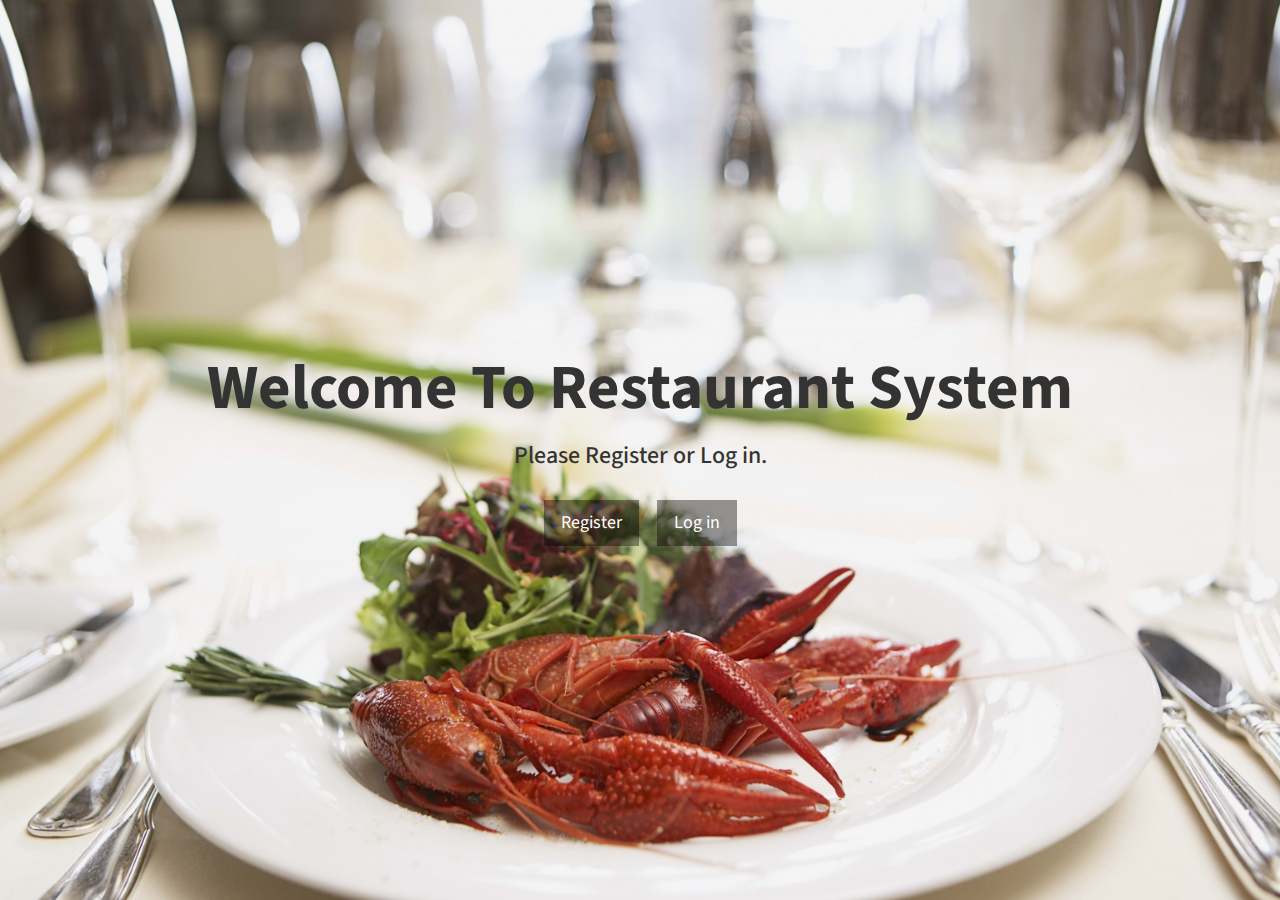
<file: index.html>
<!DOCTYPE html>
<html lang="en">

<head>

    <meta charset="utf-8">
    <meta http-equiv="X-UA-Compatible" content="IE=edge">
    <meta name="viewport" content="width=device-width, initial-scale=1">
    <link rel="shortcut icon" href="image/ico/favicon.png">
    <link rel="apple-touch-icon-precomposed" sizes="144x144" href="images/ico/144.png">
    <link rel="apple-touch-icon-precomposed" sizes="114x114" href="images/ico/1144.png">
    <link rel="apple-touch-icon-precomposed" sizes="72x72" href="images/ico/72.png">
    <link rel="apple-touch-icon-precomposed" href="images/ico/57.png">
    <meta name="description" content="">
    <meta name="author" content="">

    <title>Home</title>

    <link href="css/bootstrap.min.css" rel="stylesheet">

    <link href="css/stylish-portfolio.css" rel="stylesheet">

    <link href="font-awesome/css/font-awesome.min.css" rel="stylesheet" type="text/css">
    <link href="https://fonts.googleapis.com/css?family=Source+Sans+Pro:300,400,700,300italic,400italic,700italic" rel="stylesheet" type="text/css">
</head>

<body>

    <!-- Header -->
    <header id="top" class="header">
        <div class="text-vertical-center">
            <h1>Welcome To Restaurant System</h1>
            <h3>Please Register or Log in.</h3>
            <br>
            <a href="signup.html" class="btn btn-dark btn-lg">Register</a>&nbsp;&nbsp;&nbsp;&nbsp;&nbsp;
            <a href="signin.html" class="btn btn-dark btn-lg">Log in</a>
        </div>
    </header>
</body>

</html>
</file>
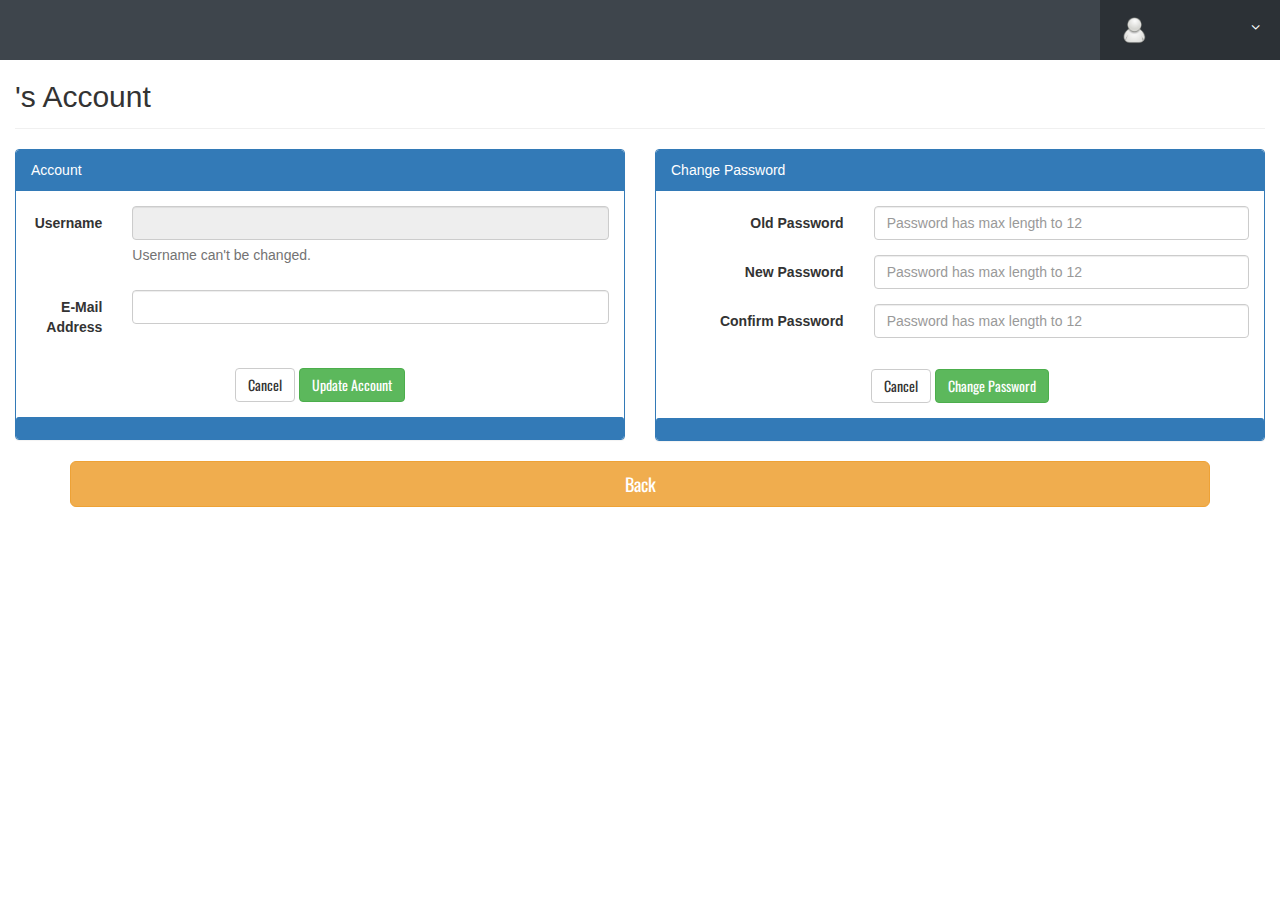
<file: edit.html>
<!DOCTYPE html>
<html lang="en">

<head>
  <meta charset="utf-8">
  <meta http-equiv="X-UA-Compatible" content="IE=edge">
  <meta name="viewport" content="width=device-width, initial-scale=1">
  <link rel="shortcut icon" href="image/ico/favicon.png">
  <link rel="apple-touch-icon-precomposed" sizes="144x144" href="images/ico/apple-touch-icon-144-precomposed.png">
  <link rel="apple-touch-icon-precomposed" sizes="114x114" href="images/ico/apple-touch-icon-114-precomposed.png">
  <link rel="apple-touch-icon-precomposed" sizes="72x72" href="images/ico/apple-touch-icon-72-precomposed.png">
  <link rel="apple-touch-icon-precomposed" href="images/ico/apple-touch-icon-57-precomposed.png">
  <link rel="stylesheet" href="css/bootstrap.min.css">
  <link href="font-awesome/css/font-awesome.min.css" rel="stylesheet" type="text/css">
  <title>Account</title>
  <link rel="stylesheet" href="css/style.css">
</head>
<body>
    <div class="brand clearfix">
        <span class="menu-btn"><i class="fa fa-bars"></i></span>
        <ul class="ts-profile-nav">
            <li class="ts-account">
                <a href="#" style="text-decoration: none;">
                    <img src="image/iconavatar.png" class="ts-avatar hidden-side">
                    <span class="username" style="color:white"></span>
                    <i class="fa fa-angle-down hidden-side"></i>
                </a>
                <ul>
                    <li><a href="#" class="view">My Account</a></li>
                    <li><a href="signin.html" onclick="deleteCookie()">Log out</a></li>
                </ul>
            </li>
        </ul>
    </div>
    <br>
        <div class="content-wrapper">
            <div class="container-fluid">
                <div class="row">
                    <div class="col-md-12">
                        <br><br>
                        <h2 class="page-title"><span class="fname"></span>'s Account</h2>
                        <div class="row">
                            <div class="col-md-6">
                                <div class="panel panel-primary">
                                    <div class="panel-heading">Account</div>
                                    <div class="panel-body">
                                        <form class="form-horizontal" action="#" method="POST" role="form">
                                            <div class="form-group">
                                                <label for="username" class="col-sm-2 control-label">Username </label>
                                                <div class="col-sm-10">
                                                    <input type="text" class="form-control" id="username" name="username" disabled>
                                                    <span class="help-block m-b-none">Username can't be changed.</span>
                                                </div>
                                            </div>
                                            <div class="form-group">
                                                <label for="email" class="col-sm-2 control-label">E-Mail Address</label>
                                                <div class="col-sm-10">
                                                    <input type="text" class="form-control" id="email" name="email">
                                                </div>
                                            </div>
                                            <div class="form-group">
                                                <div class="col-sm-10">
                                                    <input type="password" class="form-control" id="password" name="password" disabled style="display: none;">
                                                    <input type="text" class="form-control" id="fname" name="fname" disabled style="display: none;">
                                                    <input type="text" class="form-control" id="lname" name="lname" disabled style="display: none;">
                                                    <input type="text" class="form-control" id="tel" name="tel" disabled style="display: none;">
                                                </div>
                                            </div>
                                            <center><div class="col-sm-8 col-sm-offset-2">
                                                <button type="button" name="button" class="cancel btn btn-default">Cancel</button>
                                                <button type="button" name="button" id="save" class="btn btn-success">Update Account</button>
                                            </div></center>
                                        </form>
                                    </div>
                                    <div class="panel-footer panel-heading"></div>
                                </div>
                                <div id="suc" style="display:none" class="alert alert-success alert-dismissable fade in">
                                    <a href="#" class="close" data-dismiss="alert" aria-label="close">x</a>
                                    <strong>Update Successful!!!</strong>
                                </div>
                            </div>
                            <div class="col-md-6">
                                <div class="panel panel-primary">
                                    <div class="panel-heading">Change Password</div>
                                    <div class="panel-body">
                                        <form id="change" class="form-horizontal" action="#" method="POST" role="form">
                                            <div class="form-group">
                                                <label class="col-sm-4 control-label">Old Password</label>
                                                <div class="col-sm-8">
                                                    <input type="password" class="form-control" id="oldpassword" name="oldpassword" placeholder="Password has max length to 12" maxlength="12">
                                                    <span></span>
                                                </div>
                                            </div>
                                            <div class="form-group">
                                                <label class="col-sm-4 control-label">New Password</label>
                                                <div class="col-sm-8">
                                                    <input type="password" class="form-control" id="npassword" name="npassword" placeholder="Password has max length to 12" maxlength="12">
                                                    <span></span>
                                                </div>
                                            </div>
                                            <div class="form-group">
                                                <label class="col-sm-4 control-label">Confirm Password</label>
                                                <div class="col-sm-8">
                                                    <input type="password" class="form-control" id="cpassword" name="cpassword" placeholder="Password has max length to 12" maxlength="12">
                                                    <span></span>
                                                </div>
                                            </div>
                                            <div class="form-group">
                                                <div class="col-sm-10">
                                                    <input type="text" class="form-control" id="username" name="username" disabled style="display: none;">
                                                    <input type="text" class="form-control" id="fname" name="fname" disabled style="display: none;">
                                                    <input type="text" class="form-control" id="lname" name="lname" disabled style="display: none;">
                                                    <input type="text" class="form-control" id="tel" name="tel" disabled style="display: none;">
                                                    <input type="text" class="form-control" id="email" name="email" disabled style="display: none;">
                                                </div>
                                            </div>
                                            <center><div class="col-sm-8 col-sm-offset-2">
                                                <button type="button" name="button" class="cancel btn btn-default">Cancel</button>
                                                <button type="submit" name="button" id="edit" class="btn btn-success">Change Password</button>
                                            </div></center>
                                        </form>
                                    </div>
                                    <div class="panel-footer panel-heading"></div>
                                </div>
                                <div id="err2" style="display:none" class="alert alert-success alert-dismissable fade in">
                                    <a href="#" class="close" data-dismiss="alert" aria-label="close">x</a>
                                    <strong>Change Successful!!!</strong>
                                </div>
                                <div id="err4" style="display:none" class="alert alert-danger alert-dismissable fade in">
                                    <a href="#" class="close" data-dismiss="alert" aria-label="close">x</a>
                                    <strong>Incorrect!!! : </strong>
                                    <span style="color:blue;font-weight:bold" id="summary4">
                              Your form contains tons of errors! Please try again.</span>
                                </div>
                            </div>
                        </div>
                    </div>
                </div>
            </div>
        </div>
        <center><div class="container">
        <button type="button" name="button" class="cancel btn btn-warning btn-lg btn-block">Back</button>
        </div>
    <script type="text/javascript" src="js/jquery-3.2.1.min.js"></script>
    <script type="text/javascript" src="js/bootstrap.min.js"></script>
    <script type="text/javascript" src="js/cache.js"></script>
    <script type="text/javascript" src="js/view.js"></script>
    <script type="text/javascript" src="js/account.js"></script>
    <script type="text/javascript" src="js/main.js"></script>
    <script type="text/javascript" src="js/jquery.validate.min.js"></script>
    <script type="text/javascript" src="js/jquery.cookie.js"></script>
    <script type="text/javascript">
        console.log($.cookie('keep'));

        function deleteCookie() {
            $.removeCookie('keep');
            console.log($.removeCookie('keep'));
        }
    </script>
</body>

</html>
</file>
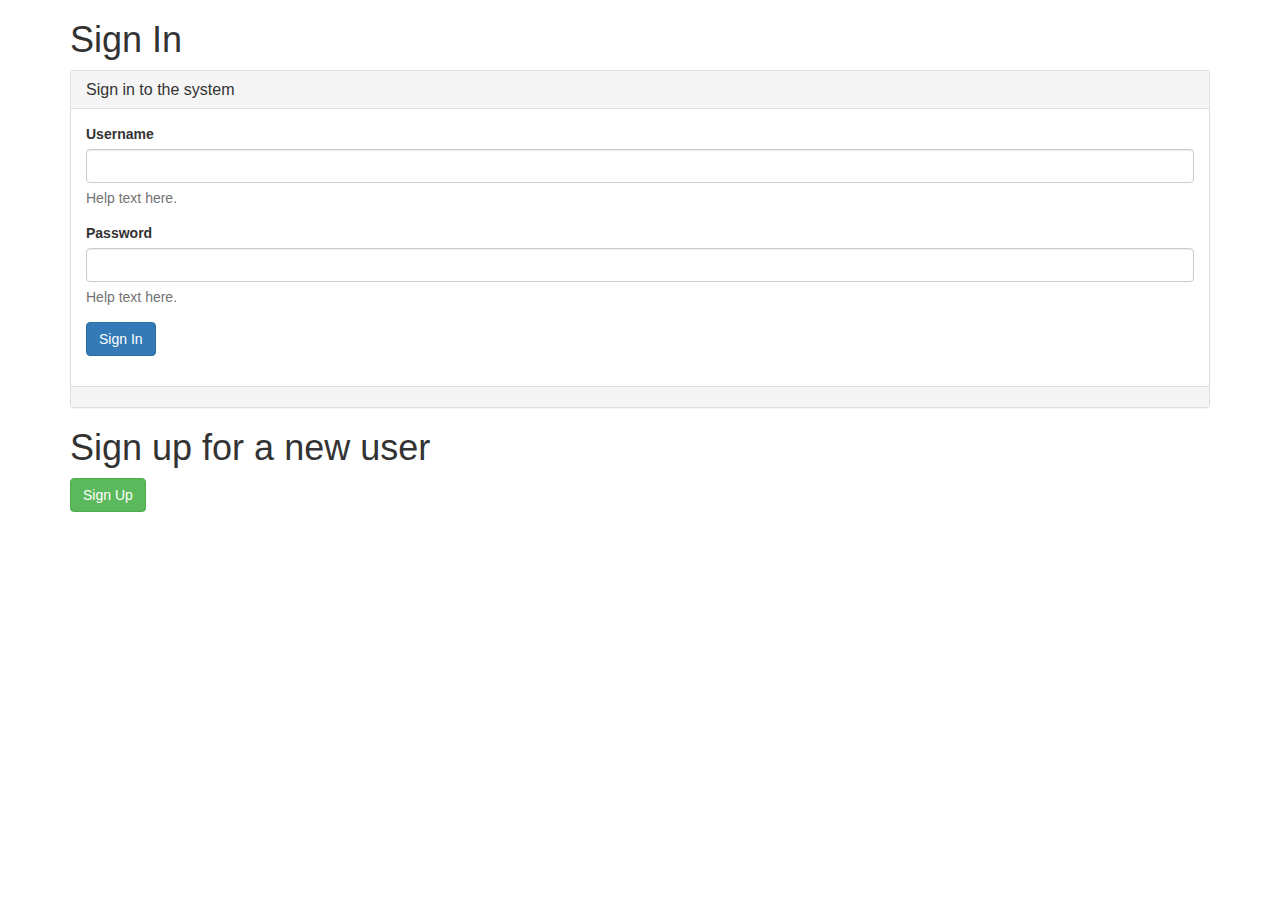
<file: signin.html>
<!DOCTYPE html>
<html lang="en">
  <head>
    <meta charset="utf-8">
    <meta http-equiv="X-UA-Compatible" content="IE=edge">
    <meta name="viewport" content="width=device-width, initial-scale=1">
    <title></title>

    <!-- Bootstrap -->
    <link rel="stylesheet" href="https://maxcdn.bootstrapcdn.com/bootstrap/3.3.5/css/bootstrap.min.css">
    <link rel="stylesheet" href="https://maxcdn.bootstrapcdn.com/font-awesome/4.4.0/css/font-awesome.min.css">
  </head>
  <body>
    <div class="container">
    <h1>Sign In</h1>
    <div class="panel panel-default">
      <div class="panel-heading">
        <h3 class="panel-title">Sign in to the system</h3>
      </div>
      <div class="panel-body">
        <form class="" action="#" method="post">
          <div class="form-group">
            <label for="username">Username</label>
            <input type="text" class="form-control" id="username" placeholder="">
            <p class="help-block">Help text here.</p>
          </div>
          <div class="form-group">
            <label for="passoword">Password</label>
            <input type="password" class="form-control" id="password" placeholder="">
            <p class="help-block">Help text here.</p>
          </div>
          <div class="form-group">
            <button type="button" id="signin" class="btn btn-primary" name="button">Sign In</button>
          </div>
        </form>
      </div>
      <div class="panel-footer"></div>
    </div>
    <div id="err" style="display:none" class="alert alert-danger alert-dismissable fade in">
      <a href="#" class="close" data-dismiss="alert" aria-label="close">x</a>
      <strong>Incorrect username or password</strong>
      Please check your password.
    </div>
    <h1>Sign up for a new user</h1>
      <button type="button" id="signup" class="btn btn-success" name="button">Sign Up</button>
    </div>
    <!-- jQuery (necessary for Bootstrap's JavaScript plugins) -->
    <script src="https://ajax.googleapis.com/ajax/libs/jquery/1.11.3/jquery.min.js"></script>
    <!-- Include all compiled plugins (below), or include individual files as needed -->
    <script src="https://maxcdn.bootstrapcdn.com/bootstrap/3.3.5/js/bootstrap.min.js"></script>
    <script type="text/javascript">

      $("#signup").click(function() {
          //Redirect to Signup page
          window.location.href = "signup.html";
      });
      $("#signin").click(function() {
        //Set a url of password verification api
        var url = "http://membershipwebapi977290.azurewebsites.net/api/Members/signin?";
        //Create a url contains username & password as querystring parameters
        url += "username=" + $("#username").val();
        url += "&password=" + $("#password").val();
        console.log(url);
        //Call the REST Api to verify username/password
        $.get(url, function(data, status) {
          console.log(data);
          //Check if username & password are corrected
          if(data.Status == true){
            //Goto User's info page
            window.location.href = "userinfo.html?id=" + data.CurrentUser.Id;
          }else{
            //Show error message
            $("#err").show();
          }
        });
      });
    </script>














  </body>
</html>
</file>
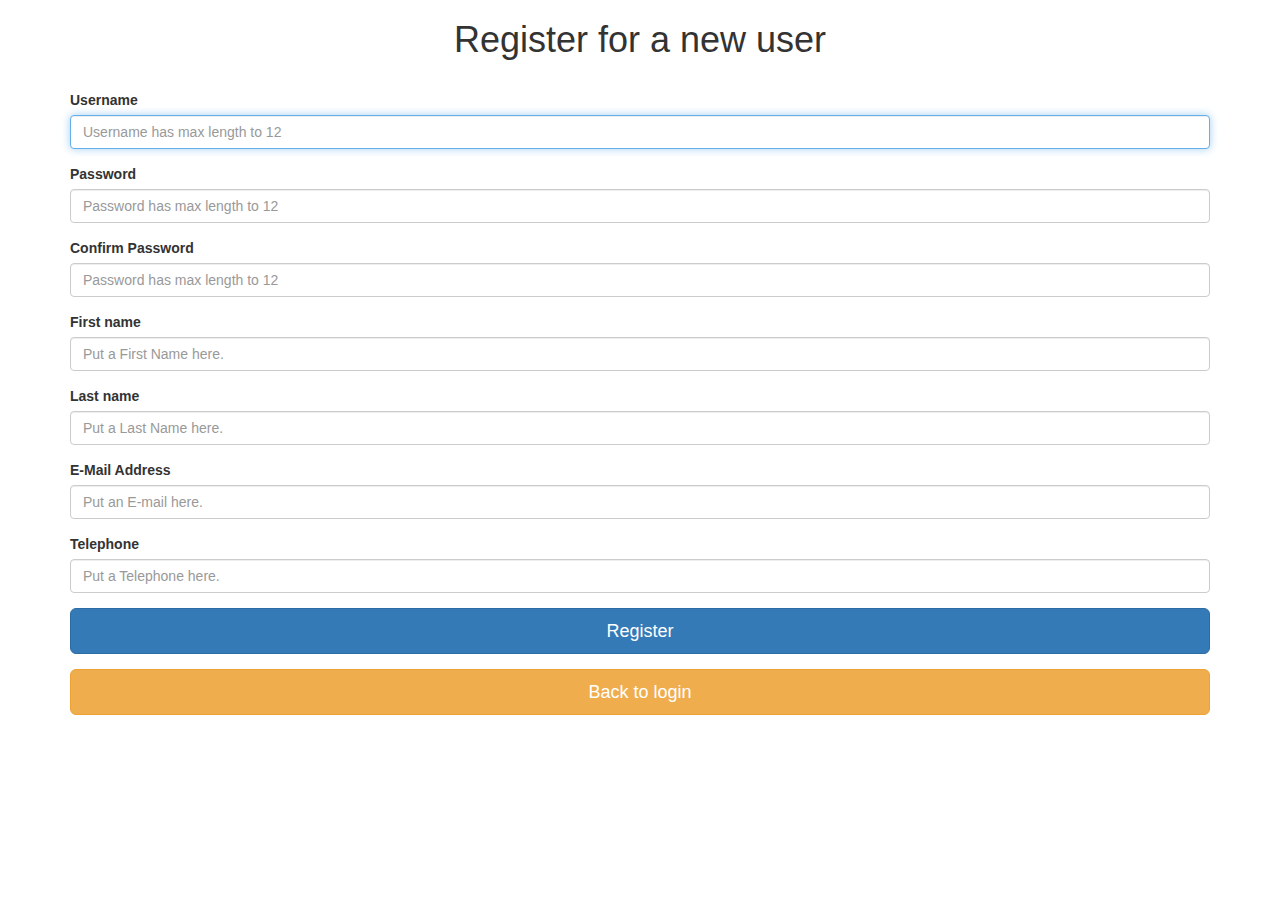
<file: signup.html>
<!DOCTYPE html>
<html lang="en">

<head>
  <meta charset="utf-8">
  <meta http-equiv="X-UA-Compatible" content="IE=edge">
  <meta name="viewport" content="width=device-width, initial-scale=1">
  <link rel="shortcut icon" href="image/ico/favicon.png">
  <link rel="apple-touch-icon-precomposed" sizes="144x144" href="images/ico/144.png">
  <link rel="apple-touch-icon-precomposed" sizes="114x114" href="images/ico/1144.png">
  <link rel="apple-touch-icon-precomposed" sizes="72x72" href="images/ico/72.png">
  <link rel="apple-touch-icon-precomposed" href="images/ico/57.png">
  <link rel="stylesheet" href="css/bootstrap.min.css">
  <title>Signup</title>
  <link rel="stylesheet" href="css/app.css">
  <link rel="stylesheet" href="https://maxcdn.bootstrapcdn.com/bootstrap/3.3.5/css/bootstrap.min.css">
  <link rel="stylesheet" href="https://maxcdn.bootstrapcdn.com/font-awesome/4.4.0/css/font-awesome.min.css">
</head>

<body>
  <div id="app">
    <div class="container">
      <div id="err" style="display:none" class="alert alert-danger alert-dismissable fade in">
        <a href="#" class="close" data-dismiss="alert" aria-label="close">x</a>
        <strong>Incorrect!!! : </strong>
        <span style="color:blue;font-weight:bold" id="summary">
      Your form contains tons of errors! Please try again.</span>
      </div>
      <div id="suc" style="display:none" class="alert alert-success alert-dismissable fade in">
        <a href="#" class="close" data-dismiss="alert" aria-label="close">x</a>
        <strong>Regist Successful!!!</strong>
      </div>

      <center>
        <h1>Register for a new user</h1></center><br>
      <form id="signupForm" class="form-signup" action="" method="POST" role="form">
        <div class="form-group">
          <label for="username"><b>Username</b></label>
          <input type="text" id="username" class="form-control" name="username" placeholder="Username has max length to 12" maxlength="12" autofocus/>
        </div>

        <div class="form-group">
          <label for="password"><b>Password</b></label>
          <input type="password" id="password" class="form-control" name="password" placeholder="Password has max length to 12" maxlength="12">
        </div>

        <div class="form-group">
          <label for="con_password"><b>Confirm Password</b></label>
          <input type="password" id="con_password" class="form-control" name="con_password" placeholder="Password has max length to 12" maxlength="12">
        </div>

        <div class="form-group">
          <label for="fname"><b>First name</b></label>
          <input type="text" id="fname" class="form-control" name="fname" placeholder="Put a First Name here.">
        </div>

        <div class="form-group">
          <label for="lname"><b>Last name</b></label>
          <input type="text" id="lname" class="form-control" name="lname" placeholder="Put a Last Name here.">
        </div>

        <div class="form-group">
          <label for="email"><b>E-Mail Address</b></label>
          <input type="email" id="email" class="form-control" name="email" placeholder="Put an E-mail here.">
        </div>

        <div class="form-group">
          <label for="tel"><b>Telephone</b></label>
          <input type="text" id="tel" class="form-control" name="tel" maxlength="10" placeholder="Put a Telephone here.">
        </div>
        <div class="form-group">
          <button type="submit" class="btn btn-lg btn-primary btn-block" id="signup" name="button">Register</button>
        </div>
        <div class="form-group">
          <a href="signin.html" role="button" class="btn btn-lg btn-warning btn-block">Back to login</a>
        </div>
      </form>
    </div>
    <script type="text/javascript" src="js/jquery-3.2.1.min.js"></script>
    <script type="text/javascript" src="js/bootstrap.min.js"></script>
    <script type="text/javascript" src="js/cache.js"></script>
    <script type="text/javascript" src="js/jquery.validate.min.js"></script>
    <script type="text/javascript" src="js/singup.js"></script>
</body>

</html>
</file>
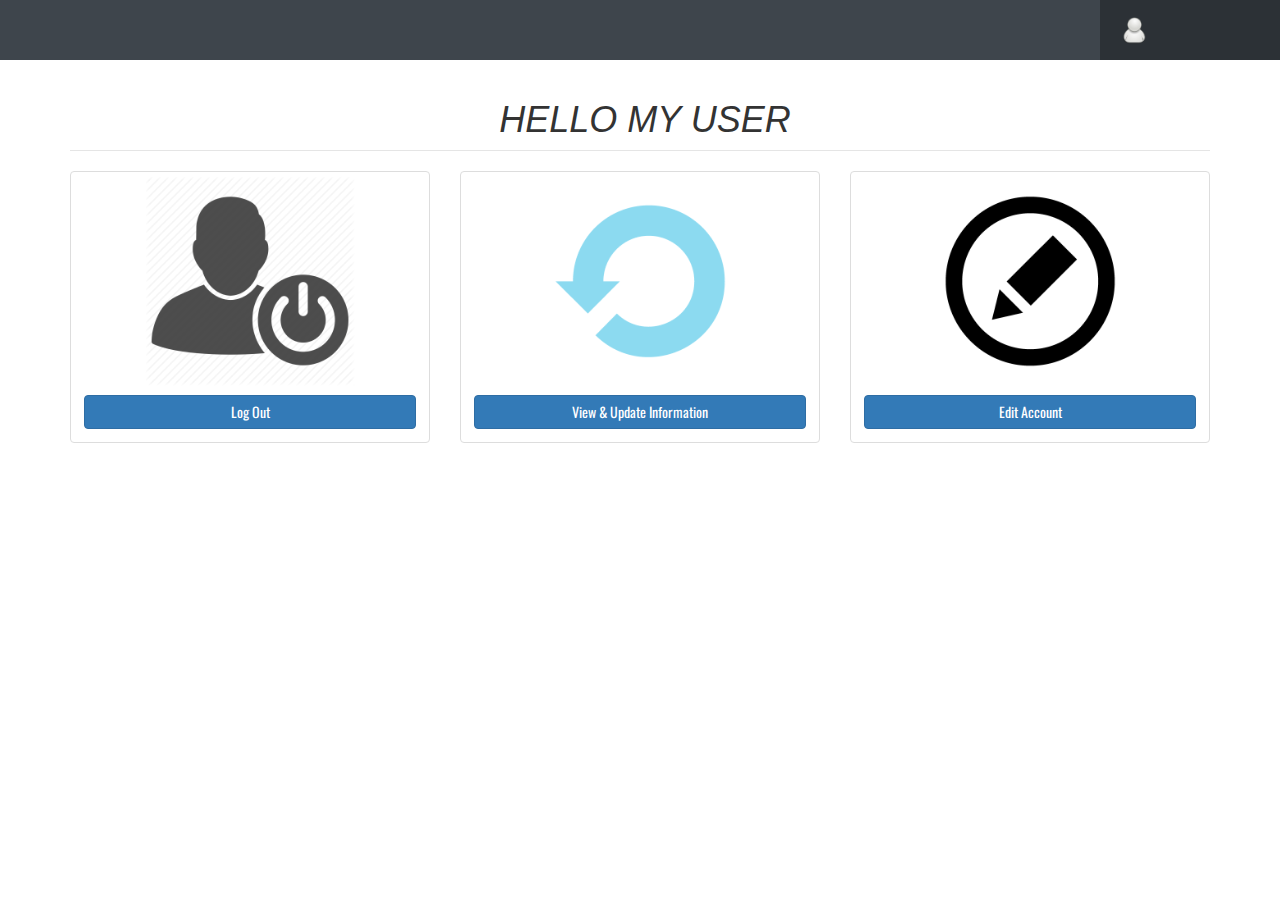
<file: ui.html>
<!DOCTYPE html>
<html lang="en">

<head>
  <meta charset="utf-8">
  <meta http-equiv="X-UA-Compatible" content="IE=edge">
  <meta name="viewport" content="width=device-width, initial-scale=1">
  <title>Home</title>
  <link rel="shortcut icon" href="image/ico/favicon.png">
  <link rel="apple-touch-icon-precomposed" sizes="144x144" href="images/ico/apple-touch-icon-144-precomposed.png">
  <link rel="apple-touch-icon-precomposed" sizes="114x114" href="images/ico/apple-touch-icon-114-precomposed.png">
  <link rel="apple-touch-icon-precomposed" sizes="72x72" href="images/ico/apple-touch-icon-72-precomposed.png">
  <link rel="apple-touch-icon-precomposed" href="images/ico/apple-touch-icon-57-precomposed.png">
  <link rel="stylesheet" href="css/bootstrap.min.css">
  <link rel="stylesheet" href="css/style.css">
  <link rel="stylesheet" href="css/tag.css">
</head>

</head>

<body>
  <div class="brand clearfix">
    <span class="menu-btn"><i class="fa fa-bars"></i></span>
    <ul class="ts-profile-nav">
      <li class="ts-account">
        <a href="#" style="text-decoration: none;">
          <img src="image/iconavatar.png" class="ts-avatar hidden-side">
          <span class="username" style="color:white"></span>
          <i class="fa fa-angle-down hidden-side"></i>
        </a>
        <ul>
          <li><a href="#" class="account">My Account</a></li>
          <li><a href="signin.html" onclick="deleteCookie()">Log out</a></li>
        </ul>
      </li>
    </ul>
  </div><br><br><br><br>
  <div class="container">
    <legend><h1><center>&nbsp;<i>HELLO MY USER<br></center></i></h1></legend>
    <div class="row">
      <div class="col-md-4">
        <div class="thumbnail">
            <img src="image/logoff.png" style="width:60%">
            <div class="caption">
              <center><a href="signin.html" class="btn btn-primary btn-block" role="button" id="Back">Log Out</a></center>
            </div>
          </a>
        </div>
      </div>
      <div class="col-md-4">
        <div class="thumbnail">
            <img src="image/update.png" style="width:60%">
            <div class="caption">
              <center><a href="#" class="view btn btn-primary btn-block">View & Update Information</a></center>
            </div>
          </a>
        </div>
      </div>
      <div class="col-md-4">
        <div class="thumbnail">
            <img src="image/Edit.png" style="width:60%">
            <div class="caption">
              <center><a href="#" class="edit btn btn-primary btn-block">Edit Account</a></center>
            </div>
          </a>
        </div>
      </div>
    </div>
  </div>

  <script type="text/javascript" src="js/jquery-3.2.1.min.js"></script>
  <script type="text/javascript" src="js/bootstrap.min.js"></script>
  <script type="text/javascript" src="js/cache.js"></script>
  <script type="text/javascript" src="js/main.js"></script>
  <script type="text/javascript" src="js/user.js"></script>
  <script type="text/javascript" src="js/jquery.cookie.js"></script>
  <script type="text/javascript">
    console.log($.cookie('keep'));

    function deleteCookie() {
      $.removeCookie('keep');
      console.log($.removeCookie('keep'));
    }

    $(document).ready(function() {

      $.urlParam = function(name) {
        var results = new RegExp('[\?&]' + name + '=([^&#]*)').exec(window.location.href);
        return results[1] || 0;
      }
      $(function() {
        var id = $.urlParam('id');
        var url = "http://membershipwebapi977290.azurewebsites.net/api/Members/" + id;
        console.log(url);
        $.get(url, function(inf, status) {
          console.log(inf);
          $('.account').attr('href', "edit.html?id=" + inf.Id);
          $(".my-profile").attr('href', "my-profile.html?id=" + inf.Id);
          $('.username').html(inf.UserName);
          $(".view").attr('href', "view.html?id=" + inf.Id);
          $(".edit").attr('href', "edit.html?id=" + inf.Id);
          $(".dashboard").attr('href', "ui.html?id=" + inf.Id);
        });
      });

    });
  </script>
</body>

</html>
</file>
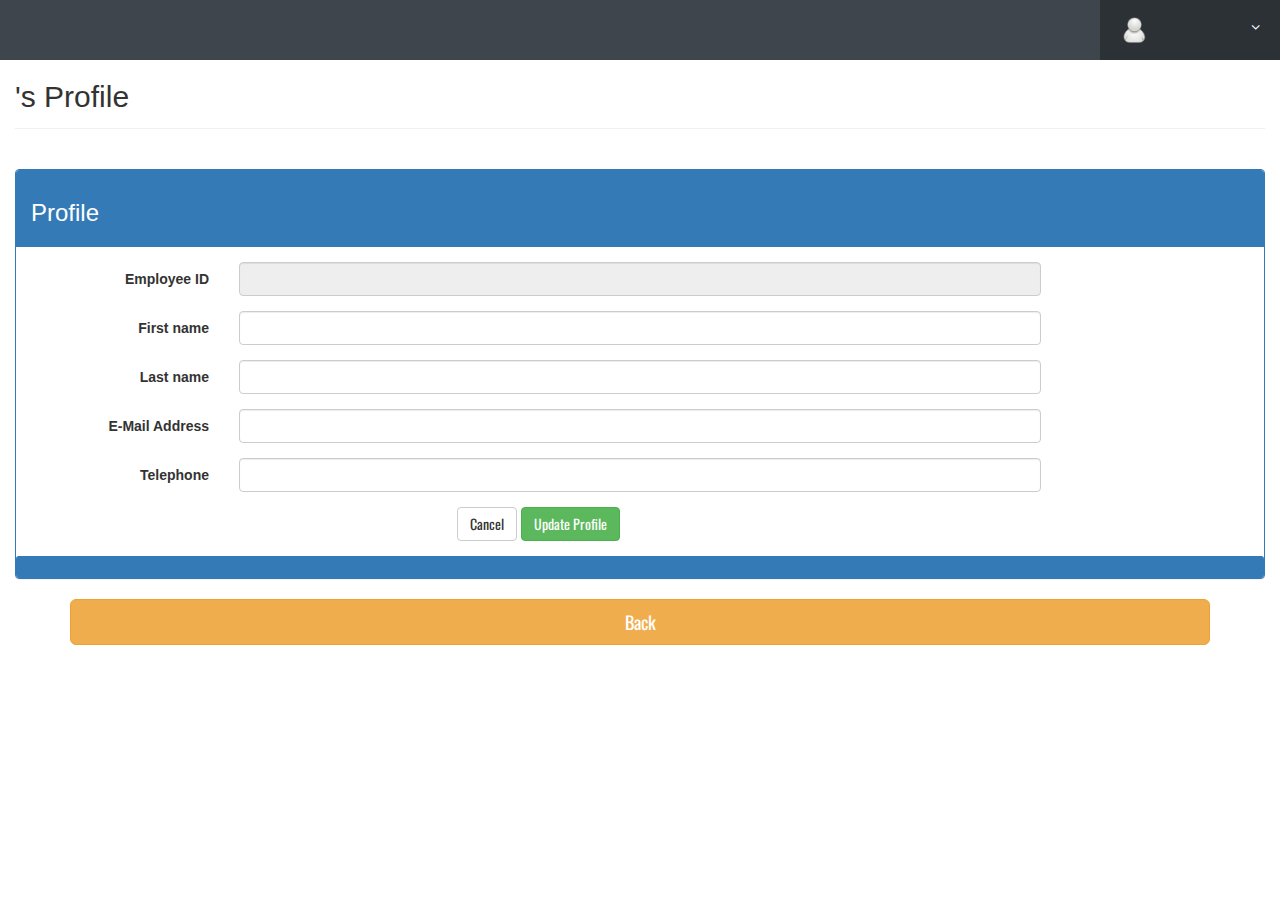
<file: userinfo.html>
<!DOCTYPE html>
<html lang="en">

<head>
    <meta charset="utf-8">
    <meta http-equiv="X-UA-Compatible" content="IE=edge">
    <meta name="viewport" content="width=device-width, initial-scale=1">
    <link rel="shortcut icon" href="image/ico/favicon.png">
    <link rel="apple-touch-icon-precomposed" sizes="144x144" href="images/ico/apple-touch-icon-144-precomposed.png">
    <link rel="apple-touch-icon-precomposed" sizes="114x114" href="images/ico/apple-touch-icon-114-precomposed.png">
    <link rel="apple-touch-icon-precomposed" sizes="72x72" href="images/ico/apple-touch-icon-72-precomposed.png">
    <link rel="apple-touch-icon-precomposed" href="images/ico/apple-touch-icon-57-precomposed.png">
    <link rel="stylesheet" href="css/bootstrap.min.css">
    <link href="font-awesome/css/font-awesome.min.css" rel="stylesheet" type="text/css">
    <title>Profile</title>
    <link rel="stylesheet" href="css/style.css">
</head>

<body>
<div class="brand clearfix">
    <span class="menu-btn"><i class="fa fa-bars"></i></span>
        <ul class="ts-profile-nav">
            <li class="ts-account">
                <a href="#" style="text-decoration: none;">
                    <img src="image/iconavatar.png" class="ts-avatar hidden-side">
                    <span class="username" style="color:white"></span>
                    <i class="fa fa-angle-down hidden-side"></i>
                </a>
                <ul>
                    <li><a href="#" class="account">My Account</a></li>
                    <li><a href="signin.html" onclick="deleteCookie()">Log out</a></li>
                </ul>
            </li>
        </ul>
    </div><br>

            <div class="content-wrapper">
                <div class="container-fluid">
                    <div class="row">
                        <div class="col-md-12">
                            <br><br>
                            <h2 class="page-title"><span class="fname"></span>'s&nbsp;Profile </h2>
                            <div class="row">
                                    <br>
                                <div class="col-md-12">
                                    <div class="panel panel-primary">
                                        <div class="panel-heading">
                                            <h3>Profile</h3>
                                        </div>
                                        <div class="panel-body">
                                            <form class="form-horizontal" action="#" method="POST" role="form">
                                                <div class="form-group">
                                                    <label for="id" class="col-sm-2 control-label">Employee ID </label>
                                                    <div class="col-sm-8">
                                                        <input type="text" class="col-sm-2 form-control" id="id" name="id" disabled>
                                                    </div>
                                                </div>
                                                <div class="form-group">
                                                    <label for="fname" class="col-sm-2 control-label">First name</label>
                                                    <div class="col-sm-8">
                                                        <input type="text" class="form-control" id="fname" name="fname">
                                                    </div>
                                                </div>
                                                <div class="form-group">
                                                    <label for="lname" class="col-sm-2 control-label">Last name</label>
                                                    <div class="col-sm-8">
                                                        <input type="text" class="form-control" id="lname" name="lname">
                                                    </div>
                                                </div>
                                                <div class="form-group">
                                                    <label for="email" class="col-sm-2 control-label">E-Mail Address</label>
                                                    <div class="col-sm-8">
                                                        <input type="email" class="form-control" id="email" name="email">
                                                    </div>
                                                </div>
                                                <div class="form-group">
                                                    <label for="tel" class="col-sm-2 control-label">Telephone</label>
                                                    <div class="col-sm-8">
                                                        <input type="text" class="form-control" id="tel" name="tel">
                                                    </div>
                                                </div>
                                                <input type="hidden" id="username" name="username" value="E">
                                                <input type="hidden" id="password" name="password" value="E">
                                                <div class="col-sm-6 col-sm-offset-2">
                                                    <center><button type="button" name="button" class="cancel btn btn-default">Cancel</button>
                                                    <button type="button" name="button" id="save" class="btn btn-success">Update Profile</button></center>
                                                </div>
                                            </form>
                                        </div>
                                        <div class="panel-footer panel-heading"></div>
                                    </div>
                                </div>
                            </div>
                            <div id="err" style="display:none" class="alert alert-success alert-dismissable fade in">
                                <a href="#" class="close" data-dismiss="alert" aria-label="close">x</a>
                                <strong>Update Successful!!!</strong>
                            </div>
                        </div>
                    </div>
                </div>
            </div>
        </div>
        <center><div class="container">
        <button type="button" name="button" class="cancel btn btn-warning btn-lg btn-block">Back</button>
        </div>
        <script type="text/javascript" src="js/jquery-3.2.1.min.js"></script>
        <script type="text/javascript" src="js/bootstrap.min.js"></script>
        <script type="text/javascript" src="js/cache.js"></script>
        <script type="text/javascript" src="js/main.js"></script>
        <script type="text/javascript" src="js/my-profile.js"></script>
        <script type="text/javascript" src="js/jquery.cookie.js"></script>
        <script type="text/javascript">
            console.log($.cookie('keep'));
            function deleteCookie() {
                $.removeCookie('keep');
                console.log($.removeCookie('keep'));
            }
        </script>
</body>

</html>
</file>
<file: css/style.css>
@import url(http://fonts.googleapis.com/css?family=Lato:300,400,700,900,100italic,300italic,400italic);
@import url(https://fonts.googleapis.com/css?family=Oswald:700,400,300);

/****************************
*   FOR RESPONSIVENESS      *
****************************/

::selection {
    background: #ffff;
    /* WebKit/Blink Browsers */
    color: #fff;
}

::-moz-selection {
    background: #4f5362;
    /* Gecko Browsers */
    color: #fff;
}

html {
    font-size: 14px;
}

@media only screen and (min-width: 480px) {
    html {
        font-size: 17px;
    }
}

@media only screen and (min-width: 768px) {
    html {
        font-size: 14px;
    }
}

@media only screen and (min-width: 1024px) {
    p {
        font-size: 1em;
        margin-bottom: 1.8em;
    }
}


/****************************
*      BODY DEFAULTS        *
****************************/

body {
    font-size: 1em;
}

a {
    color: #37a6c4;
}

a:hover {
    text-decoration: none;
    color: #5db9d1;
}


/****************************
*      Buttons        *
****************************/

.btn {
    font-family: 'Oswald', sans-serif;
}

.btn i {
    position: relative;
    top: -2px;
}

.btn.text-left {
    text-align: left;
}

.btn-brand {
    background: #37a6c4;
    color: #fff;
}

.btn-brand:hover {
    color: #fff;
    background: #2c849c;
}

.btn-dark {
    background: #272727;
    color: #fff;
}

.btn-dark:hover {
    color: #fff;
    background: #2c849c;
}

.btn-red {
    background: #4f5362;
    color: #fff;
}

.btn-red:hover {
    color: #fff;
    background: #383b46;
}

.btn-alt {
    background: #f0f0f0;
    color: #222;
}

.btn-alt:hover {
    color: #fff;
    background: #2c849c;
}


/****************************
*      Background Colors        *
****************************/

.bk-primary {
    background: #325d88;
}

.bk-success {
    background: #93c54b;
}

.bk-warning {
    background: #f47c3c;
}

.bk-danger {
    background: #d9534f;
}

.bk-info {
    background: #29abe0;
}

.bk-white, .bk-light {
    background: #fff;
}

.bk-brand {
    background: #37a6c4;
}

.bk-dark {
    background: #222;
}

.bk-blue {
    background: #0010ce;
}

.bk-alt {
    background: #f7f7f7;
}

.bk-ghost {
    background: transparent;
}

.bk-img {
    position: relative;
    width: 100%;
    background-position: center;
    background-repeat: no-repeat;
    background-size: cover;
    background-image: url(../../img/login-bg.jpg);
}

.bk-fixed {
    background-attachment: fixed;
}

.hr-green {
    height: 2px;
    background: #37a6c4;
}

.hr-grey {
    height: 2px;
    background: #f0f0f0;
}

.hr-dashed {
    background-color: transparent;
    border-top: 1px dotted #edf0f5;
    color: transparent;
    height: 1px;
    margin: 20px 0;
}

.panel {
    overflow: hidden;
}


/****************************
*      Border        *
****************************/

.brdr {
    border: 1px solid #f0f0f0;
}


/****************************
*      Text size color        *
****************************/

.font-one {
    font-family: 'Oswald', sans-serif;
}

.text-bold {
    font-weight: bold;
}

.text-normal {
    font-weight: normal;
}

.text-thin {
    font-weight: 100;
}

.text-lowercase {
    text-transform: none;
}

.text-sm {
    font-size: 13px;
}

.text-lg {
    font-size: 18px;
}

.text-xl {
    font-size: 1.6em;
}

.text-2x {
    font-size: 2em;
}

.text-3x {
    font-size: 2.4em;
}

.text-4x {
    font-size: 3em;
}

.text-white, .text-light {
    color: #fff !important;
}

.link-white a {
    color: #fff;
}

.text-grey {
    color: #ccc;
}

.text-dgrey {
    color: #818181;
}

.text-brand {
    color: #37a6c4;
}

.text-yellow {
    color: #ffff00;
}

.title .line {
    display: inline-block;
    padding-bottom: 10px;
    border-bottom: 3px solid #222;
}


/****************************
*       Margins         *
****************************/

.mt {
    margin-top: 18px;
}

.mt-0x {
    margin-top: 0 !important;
}

.mt-2x {
    margin-top: 36px;
}

.mt-3x {
    margin-top: 54px;
}

.mt-4x {
    margin-top: 90px;
}

.mt-5x {
    margin-top: 144px;
}

.mb {
    margin-bottom: 18px;
}

.mb-0x {
    margin-bottom: 0 !important;
}

.mb-2x {
    margin-bottom: 36px;
}

.mb-3x {
    margin-bottom: 54px;
}

.mb-4x {
    margin-bottom: 90px;
}

.mb-5x {
    margin-bottom: 144px;
}

.pt {
    padding-top: 18px;
}

.pt-2x {
    padding-top: 36px;
}

.pt-3x {
    padding-top: 54px;
}

.pt-4x {
    padding-top: 90px;
}

.pt-5x {
    padding-top: 144px;
}

.pb {
    padding-bottom: 18px;
}

.pb-2x {
    padding-bottom: 36px;
}

.pb-3x {
    padding-bottom: 54px;
}

.pb-4x {
    padding-bottom: 90px;
}

.pb-5x {
    padding-bottom: 144px;
}


/* Content boxes */

.content-box {
    padding: 15px;
}

.block-anchor {
    display: block;
}


/****************************
*       Content Typography         *
****************************/

.content-format {
    line-height: 1.6em;
    font-weight: 400;
    letter-spacing: .01em;
    font-style: normal;
    word-wrap: break-word;
}

.content-format .h1, .content-format .h2, .content-format .h3, .content-format .h4, .content-format .h5, .content-format .h6, .content-format h1, .content-format h2, .content-format h3, .content-format h4, .content-format h5, .content-format h6 {
    font-family: 'Oswald', sans-serif;
    font-weight: 700;
    font-weight: bold;
    font-style: normal;
    color: rgba(0, 0, 0, 0.8);
    margin-top: 40px;
}

.content-format .h1 a, .content-format .h2 a, .content-format .h3 a, .content-format .h4 a, .content-format .h5 a, .content-format .h6 a, .content-format h1 a, .content-format h2 a, .content-format h3 a, .content-format h4 a, .content-format h5 a, .content-format h6 a {
    font-size: inherit;
}

.content-format .h2, .content-format h2 {
    font-size: 3em;
    line-height: 1;
    margin-bottom: 10px;
    padding-bottom: 10px;
    border-bottom: 4px solid #f0f0f0;
}

.content-format .h3, .content-format h3 {
    font-size: 2em;
    line-height: 1.2;
    margin-bottom: 4px;
    margin: 1em 0 0.5em;
}

.content-format .h4, .content-format h4 {
    font-size: 1.7em;
    line-height: 1.4;
    margin-bottom: 6px;
}

.content-format .h5, .content-format h5 {
    font-size: 1.5em;
    line-height: 1.4;
    margin-bottom: 8px;
}

.content-format .h6, .content-format h6 {
    font-size: 1.3em;
    line-height: 1.4;
    margin-bottom: 10px;
}

.content-format strong {
    font-weight: bold;
}

.content-format ul:not(.social-awesome) {
    list-style: disc outside;
    margin: 1.714285714rem 0 1.714285714rem;
    line-height: 1.714285714;
}

.content-format ul:not(.social-awesome) li {
    margin: 0 0 0 36px;
    margin: 0 1rem 0 2.571428571rem;
}

.content-format ul:not(.social-awesome).list-unstyled {
    list-style: none;
}

.content-format ul:not(.social-awesome).list-unstyled li {
    margin: 0 0 0 24px;
}

.content-format em {
    font-style: italic;
}

.content-format p {
    margin-bottom: 1.8em;
}

.content-format figure {
    margin-bottom: 42px;
}

.content-format figure .caption {
    color: #999;
    font-size: 14px;
}

.content-format img {
    border: 0;
    height: auto;
    max-width: 100%;
    vertical-align: middle;
}

.content-format .fa {
    color: #37a6c4;
    margin-right: 10px;
}

.content-format blockquote {
    border-left: 4px solid #c3c3c3;
    border-left: 4px solid rgba(51, 51, 51, 0.17);
    color: #707070;
    color: rgba(51, 51, 51, 0.7);
    font-size: 1.2em;
    font-style: italic;
    line-height: 1.6667;
    margin-bottom: 1em;
    padding-left: 0.7778em;
}

.content-format blockquote.double-quote {
    border-left: none;
    padding-left: 1em;
}

.content-format pre {
    background: #fff;
    border: 1px solid #ededed;
    color: #666;
    font-family: Consolas, Monaco, Lucida Console, monospace;
    font-size: .9em;
    line-height: 1.714285714;
    margin: 24px 0;
    margin: 1.714285714rem 0;
    overflow: auto;
}

.content-format ol {
    margin: 24px 0 24px;
    margin: 1.714285714rem 0 1.714285714rem;
    line-height: 1.714285714;
    list-style: decimal outside;
}

.content-format img.wp-smiley, .content-format img.emoji {
    display: inline !important;
    border: none !important;
    box-shadow: none !important;
    height: 1em !important;
    width: 1em !important;
    margin: 0 .07em !important;
    vertical-align: -0.1em !important;
    background: none !important;
    padding: 0 !important;
}


/*
 * Theme Struck - Harmony - Free responsive Bootstrap admin template by Themestruck.com (http://themestruck.com)
 * Code licensed under the MIT
 * For details, see #
 */

ul, li {
    margin: 0;
    padding: 0;
    list-style: none;
}


/* Social Button Modifications */

.btn {
    text-transform: none;
}

.btn-social> :first-child {
    width: 42px;
    line-height: 46px;
}

.btn-social {
    padding-left: 58px;
}


/* Circle buttons */

.btn-circle {
    width: 30px;
    height: 30px;
    padding: 6px 0;
    border-radius: 15px;
    text-align: center;
    font-size: 12px;
    line-height: 1.428571429;
}

.btn-circle.btn-lg {
    width: 50px;
    height: 50px;
    padding: 10px 16px;
    border-radius: 25px;
    font-size: 18px;
    line-height: 1.33;
}

.btn-circle.btn-xl {
    width: 70px;
    height: 70px;
    padding: 10px 16px;
    border-radius: 35px;
    font-size: 24px;
    line-height: 1.33;
}


/* Chart design */


/* Charts */

.chart-dot-list {
    display: block;
    margin-top: 60px;
    margin-left: 20px;
}

.chart-dot-list li {
    margin-bottom: 4px;
}

.chart-dot-list li:before {
    content: '';
    height: 12px;
    width: 12px;
    margin-right: 6px;
    display: inline-block;
    background: #222;
    border-radius: 50%;
}

.chart-dot-list li.a1:before {
    background: #F7464A;
}

.chart-dot-list li.a2:before {
    background: #46BFBD;
}

.chart-dot-list li.a3:before {
    background: #FDB45C;
}

.chart-doughnut {
    padding: 41px 0;
}


/* component */

.page-title {
    padding-bottom: 15px;
    margin-bottom: 20px;
    border-bottom: 1px solid #f0f0f0;
}

.brand {
    background: #3e454c;
    position: relative;
    z-index: 3;
    position: fixed;
    width: 100%;
    top: 0;
}

.brand .logo {
    box-sizing: border-box;
    padding: 20px;
    float: left;
    display: block;
    width: 200px;
}

@media only screen and (min-width: 992px) {
    .brand .logo {
        width: 250px;
    }
}

.brand .logo img {
    height: 20px;
}

.brand .menu-btn {
    float: right;
    background: #232d3b;
    text-align: center;
    cursor: pointer;
    color: #fff;
    padding: 20px 20px;
}

@media only screen and (min-width: 992px) {
    .brand .menu-btn {
        display: none;
    }
}

.brand .ts-profile-nav {
    float: right;
    display: none;
}

.brand .ts-profile-nav li {
    float: left;
    position: relative;
}

.brand .ts-profile-nav li a {
    display: block;
    padding: 20px;
    color: #fff;
}

.brand .ts-profile-nav li ul {
    visibility: hidden;
    opacity: 0;
    right: 0;
    position: absolute;
}

.brand .ts-profile-nav li ul li {
    float: none;
    width: 180px;
}

.brand .ts-profile-nav li ul li a {
    padding: 10px 20px;
    background: #222;
}

.brand .ts-profile-nav .ts-account .fa-angle-down {
    float: right;
}

.brand .ts-profile-nav .ts-account>a {
    width: 180px;
    background: #2c3136;
}

.brand .ts-profile-nav .ts-account .ts-avatar {
    border-radius: 50%;
    height: 28px;
    margin: -10px 0;
    margin-right: 10px;
}

.brand .ts-profile-nav .ts-account:hover ul {
    visibility: visible;
    opacity: 1;
}

@media only screen and (min-width: 992px) {
    .brand .ts-profile-nav {
        display: block;
    }
}

.ts-sidebar::-webkit-scrollbar-track {
    background-color: transparent;
}

.ts-sidebar::-webkit-scrollbar {
    width: 5px;
    background-color: transparent;
}

.ts-sidebar::-webkit-scrollbar-thumb {
    background-color: #b4b4b4;
}

.ts-sidebar {
    background: #2c3136;
    max-height: 0;
    transition: max-height 0.3s;
    overflow: hidden;
    position: fixed;
    z-index: 2;
    width: 100%;
    bottom: 0;
    top: 60px;
    overflow-y: auto;
}

.ts-sidebar .hidden-side {
    display: none;
}

.ts-sidebar .ts-sidebar-search {
    width: 100%;
    background: #25292a;
    border: none;
    padding: 10px 15px;
    color: #fff;
}

@media only screen and (min-width: 992px) {
    .ts-sidebar .ts-profile-nav {
        display: none;
    }
}

@media only screen and (min-width: 992px) {
    .ts-sidebar {
        max-height: 100%;
        bottom: 0;
    }
}

.ts-sidebar-menu .ts-label {
    color: #585c64;
    font-weight: bold;
    padding: 8px 15px;
    text-transform: uppercase;
    font-size: 10px;
    letter-spacing: 3px;
    margin-top: 10px;
}

.ts-sidebar-menu a {
    display: block;
    text-decoration: none;
    padding: 12px 15px;
    color: #fff;
}

.ts-sidebar-menu li {
    position: relative;
}

.ts-sidebar-menu li i {
    color: #585c64;
    margin-right: 10px;
}

.ts-sidebar-menu li ul {
    display: block;
    background: rgba(255, 0, 0, 0.12);
    background: rgba(0, 0, 0, 0.32);
    max-height: 0;
    overflow: hidden;
    transition: all 0.3s ease;
}

.menu-open, .ts-sidebar-menu .open>ul {
    max-height: 2000px;
}

.ts-sidebar-menu .open>a {
    background: rgba(51, 56, 62, 0.35);
}

.ts-sidebar-menu>.open>a {
    background: #33383e;
    border-left: 3px solid #37a6c4;
}

.ts-sidebar-menu .open>.more i {
    transform: rotate(180deg);
}

.more i {
    color: #fff;
    padding: 15px;
    transition: transform 0.3s;
}

.more {
    float: right;
    min-width: 10%;
    cursor: pointer;
}

.ts-main-content .content-wrapper {
    padding-top: 15px;
    margin-top: 10px;
}

@media only screen and (min-width: 992px) {
    .ts-main-content .ts-sidebar {
        width: 250px;
        float: left;
    }
    .ts-main-content .content-wrapper {
        margin-left: 250px;
    }
}


/* Login page */

.login-page {
    position: absolute;
    height: 100%;
    width: 100%;
}
</file>
<file: css/tag.css>
a {
    text-decoration: none;
}
</file>
<file: css/stylish-portfolio.css>
/*!
 * Start Bootstrap - Stylish Portfolio (http://startbootstrap.com/)
 * Copyright 2013-2016 Start Bootstrap
 * Licensed under MIT (https://github.com/BlackrockDigital/startbootstrap/blob/gh-pages/LICENSE)
 */

/* Global Styles */

html,
body {
    width: 100%;
    height: 100%;
}

body {
    font-family: "Source Sans Pro","Helvetica Neue",Helvetica,Arial,sans-serif;
}

.text-vertical-center {
    display: table-cell;
    text-align: center;
    vertical-align: middle;
}

.text-vertical-center h1 {
    margin: 0;
    padding: 0;
    font-size: 4.5em;
    font-weight: 700;
}

/* Custom Button Styles */

.btn-dark {
    border-radius: 0;
    color: #fff;
    background-color: rgba(0,0,0,0.4);
}

.btn-dark:hover,
.btn-dark:focus,
.btn-dark:active {
    color: #fff;
    background-color: rgba(0,0,0,0.7);
}

.btn-light {
    border-radius: 0;
    color: #333;
    background-color: rgb(255,255,255);
}

.btn-light:hover,
.btn-light:focus,
.btn-light:active {
    color: #333;
    background-color: rgba(255,255,255,0.8);
}

/* Custom Horizontal Rule */

hr.small {
    max-width: 100px;
}


/* Header */

.header {
    display: table;
    position: relative;
    width: 100%;
    height: 100%;
    background: url(../image/bg.jpg) no-repeat center center scroll;
    -webkit-background-size: cover;
    -moz-background-size: cover;
    background-size: cover;
    -o-background-size: cover;
}
</file>
<file: css/app.css>
@import url(https://fonts.googleapis.com/css?family=Raleway:300,400,600);/*!
 * Bootstrap v3.3.7 (http://getbootstrap.com)
 * Copyright 2011-2016 Twitter, Inc.
 * Licensed under MIT (https://github.com/twbs/bootstrap/blob/master/LICENSE)
 */

/*! normalize.css v3.0.3 | MIT License | github.com/necolas/normalize.css */html{font-family:sans-serif;-ms-text-size-adjust:100%;-webkit-text-size-adjust:100%}body{margin:0}article,aside,details,figcaption,figure,footer,header,hgroup,main,menu,nav,section,summary{display:block}audio,canvas,progress,video{display:inline-block;vertical-align:baseline}audio:not([controls]){display:none;height:0}[hidden],template{display:none}a{background-color:transparent}a:active,a:hover{outline:0}abbr[title]{border-bottom:1px dotted}b,strong{font-weight:700}dfn{font-style:italic}h1{font-size:2em;margin:.67em 0}mark{background:#ff0;color:#000}small{font-size:80%}sub,sup{font-size:75%;line-height:0;position:relative;vertical-align:baseline}sup{top:-.5em}sub{bottom:-.25em}img{border:0}svg:not(:root){overflow:hidden}figure{margin:1em 40px}hr{box-sizing:content-box;height:0}pre{overflow:auto}code,kbd,pre,samp{font-family:monospace,monospace;font-size:1em}button,input,optgroup,select,textarea{color:inherit;font:inherit;margin:0}button{overflow:visible}button,select{text-transform:none}button,html input[type=button],input[type=reset],input[type=submit]{-webkit-appearance:button;cursor:pointer}button[disabled],html input[disabled]{cursor:default}button::-moz-focus-inner,input::-moz-focus-inner{border:0;padding:0}input{line-height:normal}input[type=checkbox],input[type=radio]{box-sizing:border-box;padding:0}input[type=number]::-webkit-inner-spin-button,input[type=number]::-webkit-outer-spin-button{height:auto}input[type=search]{-webkit-appearance:textfield;box-sizing:content-box}input[type=search]::-webkit-search-cancel-button,input[type=search]::-webkit-search-decoration{-webkit-appearance:none}fieldset{border:1px solid silver;margin:0 2px;padding:.35em .625em .75em}legend{border:0;padding:0}textarea{overflow:auto}optgroup{font-weight:700}table{border-collapse:collapse;border-spacing:0}td,th{padding:0}

/*! Source: https://github.com/h5bp/html5-boilerplate/blob/master/src/css/main.css */@media print{*,:after,:before{background:transparent!important;color:#000!important;box-shadow:none!important;text-shadow:none!important}a,a:visited{text-decoration:underline}a[href]:after{content:" (" attr(href) ")"}abbr[title]:after{content:" (" attr(title) ")"}a[href^="#"]:after,a[href^="javascript:"]:after{content:""}blockquote,pre{border:1px solid #999;page-break-inside:avoid}thead{display:table-header-group}img,tr{page-break-inside:avoid}img{max-width:100%!important}h2,h3,p{orphans:3;widows:3}h2,h3{page-break-after:avoid}.navbar{display:none}.btn>.caret,.dropup>.btn>.caret{border-top-color:#000!important}.label{border:1px solid #000}.table{border-collapse:collapse!important}.table td,.table th{background-color:#fff!important}.table-bordered td,.table-bordered th{border:1px solid #ddd!important}}@font-face{font-family:Glyphicons Halflings;src:url(.//fonts/glyphicons-halflings-regular.eot?f4769f9bdb7466be65088239c12046d1);src:url(.//fonts/glyphicons-halflings-regular.eot?f4769f9bdb7466be65088239c12046d1) format("embedded-opentype"),url(.//fonts/glyphicons-halflings-regular.woff2?448c34a56d699c29117adc64c43affeb) format("woff2"),url(.//fonts/glyphicons-halflings-regular.woff?fa2772327f55d8198301fdb8bcfc8158) format("woff"),url(.//fonts/glyphicons-halflings-regular.ttf?e18bbf611f2a2e43afc071aa2f4e1512) format("truetype"),url(.//fonts/glyphicons-halflings-regular.svg?89889688147bd7575d6327160d64e760) format("svg")}.glyphicon{position:relative;top:1px;display:inline-block;font-family:Glyphicons Halflings;font-style:normal;font-weight:400;line-height:1;-webkit-font-smoothing:antialiased;-moz-osx-font-smoothing:grayscale}.glyphicon-asterisk:before{content:"*"}.glyphicon-plus:before{content:"+"}.glyphicon-eur:before,.glyphicon-euro:before{content:"\20AC"}.glyphicon-minus:before{content:"\2212"}.glyphicon-cloud:before{content:"\2601"}.glyphicon-envelope:before{content:"\2709"}.glyphicon-pencil:before{content:"\270F"}.glyphicon-glass:before{content:"\E001"}.glyphicon-music:before{content:"\E002"}.glyphicon-search:before{content:"\E003"}.glyphicon-heart:before{content:"\E005"}.glyphicon-star:before{content:"\E006"}.glyphicon-star-empty:before{content:"\E007"}.glyphicon-user:before{content:"\E008"}.glyphicon-film:before{content:"\E009"}.glyphicon-th-large:before{content:"\E010"}.glyphicon-th:before{content:"\E011"}.glyphicon-th-list:before{content:"\E012"}.glyphicon-ok:before{content:"\E013"}.glyphicon-remove:before{content:"\E014"}.glyphicon-zoom-in:before{content:"\E015"}.glyphicon-zoom-out:before{content:"\E016"}.glyphicon-off:before{content:"\E017"}.glyphicon-signal:before{content:"\E018"}.glyphicon-cog:before{content:"\E019"}.glyphicon-trash:before{content:"\E020"}.glyphicon-home:before{content:"\E021"}.glyphicon-file:before{content:"\E022"}.glyphicon-time:before{content:"\E023"}.glyphicon-road:before{content:"\E024"}.glyphicon-download-alt:before{content:"\E025"}.glyphicon-download:before{content:"\E026"}.glyphicon-upload:before{content:"\E027"}.glyphicon-inbox:before{content:"\E028"}.glyphicon-play-circle:before{content:"\E029"}.glyphicon-repeat:before{content:"\E030"}.glyphicon-refresh:before{content:"\E031"}.glyphicon-list-alt:before{content:"\E032"}.glyphicon-lock:before{content:"\E033"}.glyphicon-flag:before{content:"\E034"}.glyphicon-headphones:before{content:"\E035"}.glyphicon-volume-off:before{content:"\E036"}.glyphicon-volume-down:before{content:"\E037"}.glyphicon-volume-up:before{content:"\E038"}.glyphicon-qrcode:before{content:"\E039"}.glyphicon-barcode:before{content:"\E040"}.glyphicon-tag:before{content:"\E041"}.glyphicon-tags:before{content:"\E042"}.glyphicon-book:before{content:"\E043"}.glyphicon-bookmark:before{content:"\E044"}.glyphicon-print:before{content:"\E045"}.glyphicon-camera:before{content:"\E046"}.glyphicon-font:before{content:"\E047"}.glyphicon-bold:before{content:"\E048"}.glyphicon-italic:before{content:"\E049"}.glyphicon-text-height:before{content:"\E050"}.glyphicon-text-width:before{content:"\E051"}.glyphicon-align-left:before{content:"\E052"}.glyphicon-align-center:before{content:"\E053"}.glyphicon-align-right:before{content:"\E054"}.glyphicon-align-justify:before{content:"\E055"}.glyphicon-list:before{content:"\E056"}.glyphicon-indent-left:before{content:"\E057"}.glyphicon-indent-right:before{content:"\E058"}.glyphicon-facetime-video:before{content:"\E059"}.glyphicon-picture:before{content:"\E060"}.glyphicon-map-marker:before{content:"\E062"}.glyphicon-adjust:before{content:"\E063"}.glyphicon-tint:before{content:"\E064"}.glyphicon-edit:before{content:"\E065"}.glyphicon-share:before{content:"\E066"}.glyphicon-check:before{content:"\E067"}.glyphicon-move:before{content:"\E068"}.glyphicon-step-backward:before{content:"\E069"}.glyphicon-fast-backward:before{content:"\E070"}.glyphicon-backward:before{content:"\E071"}.glyphicon-play:before{content:"\E072"}.glyphicon-pause:before{content:"\E073"}.glyphicon-stop:before{content:"\E074"}.glyphicon-forward:before{content:"\E075"}.glyphicon-fast-forward:before{content:"\E076"}.glyphicon-step-forward:before{content:"\E077"}.glyphicon-eject:before{content:"\E078"}.glyphicon-chevron-left:before{content:"\E079"}.glyphicon-chevron-right:before{content:"\E080"}.glyphicon-plus-sign:before{content:"\E081"}.glyphicon-minus-sign:before{content:"\E082"}.glyphicon-remove-sign:before{content:"\E083"}.glyphicon-ok-sign:before{content:"\E084"}.glyphicon-question-sign:before{content:"\E085"}.glyphicon-info-sign:before{content:"\E086"}.glyphicon-screenshot:before{content:"\E087"}.glyphicon-remove-circle:before{content:"\E088"}.glyphicon-ok-circle:before{content:"\E089"}.glyphicon-ban-circle:before{content:"\E090"}.glyphicon-arrow-left:before{content:"\E091"}.glyphicon-arrow-right:before{content:"\E092"}.glyphicon-arrow-up:before{content:"\E093"}.glyphicon-arrow-down:before{content:"\E094"}.glyphicon-share-alt:before{content:"\E095"}.glyphicon-resize-full:before{content:"\E096"}.glyphicon-resize-small:before{content:"\E097"}.glyphicon-exclamation-sign:before{content:"\E101"}.glyphicon-gift:before{content:"\E102"}.glyphicon-leaf:before{content:"\E103"}.glyphicon-fire:before{content:"\E104"}.glyphicon-eye-open:before{content:"\E105"}.glyphicon-eye-close:before{content:"\E106"}.glyphicon-warning-sign:before{content:"\E107"}.glyphicon-plane:before{content:"\E108"}.glyphicon-calendar:before{content:"\E109"}.glyphicon-random:before{content:"\E110"}.glyphicon-comment:before{content:"\E111"}.glyphicon-magnet:before{content:"\E112"}.glyphicon-chevron-up:before{content:"\E113"}.glyphicon-chevron-down:before{content:"\E114"}.glyphicon-retweet:before{content:"\E115"}.glyphicon-shopping-cart:before{content:"\E116"}.glyphicon-folder-close:before{content:"\E117"}.glyphicon-folder-open:before{content:"\E118"}.glyphicon-resize-vertical:before{content:"\E119"}.glyphicon-resize-horizontal:before{content:"\E120"}.glyphicon-hdd:before{content:"\E121"}.glyphicon-bullhorn:before{content:"\E122"}.glyphicon-bell:before{content:"\E123"}.glyphicon-certificate:before{content:"\E124"}.glyphicon-thumbs-up:before{content:"\E125"}.glyphicon-thumbs-down:before{content:"\E126"}.glyphicon-hand-right:before{content:"\E127"}.glyphicon-hand-left:before{content:"\E128"}.glyphicon-hand-up:before{content:"\E129"}.glyphicon-hand-down:before{content:"\E130"}.glyphicon-circle-arrow-right:before{content:"\E131"}.glyphicon-circle-arrow-left:before{content:"\E132"}.glyphicon-circle-arrow-up:before{content:"\E133"}.glyphicon-circle-arrow-down:before{content:"\E134"}.glyphicon-globe:before{content:"\E135"}.glyphicon-wrench:before{content:"\E136"}.glyphicon-tasks:before{content:"\E137"}.glyphicon-filter:before{content:"\E138"}.glyphicon-briefcase:before{content:"\E139"}.glyphicon-fullscreen:before{content:"\E140"}.glyphicon-dashboard:before{content:"\E141"}.glyphicon-paperclip:before{content:"\E142"}.glyphicon-heart-empty:before{content:"\E143"}.glyphicon-link:before{content:"\E144"}.glyphicon-phone:before{content:"\E145"}.glyphicon-pushpin:before{content:"\E146"}.glyphicon-usd:before{content:"\E148"}.glyphicon-gbp:before{content:"\E149"}.glyphicon-sort:before{content:"\E150"}.glyphicon-sort-by-alphabet:before{content:"\E151"}.glyphicon-sort-by-alphabet-alt:before{content:"\E152"}.glyphicon-sort-by-order:before{content:"\E153"}.glyphicon-sort-by-order-alt:before{content:"\E154"}.glyphicon-sort-by-attributes:before{content:"\E155"}.glyphicon-sort-by-attributes-alt:before{content:"\E156"}.glyphicon-unchecked:before{content:"\E157"}.glyphicon-expand:before{content:"\E158"}.glyphicon-collapse-down:before{content:"\E159"}.glyphicon-collapse-up:before{content:"\E160"}.glyphicon-log-in:before{content:"\E161"}.glyphicon-flash:before{content:"\E162"}.glyphicon-log-out:before{content:"\E163"}.glyphicon-new-window:before{content:"\E164"}.glyphicon-record:before{content:"\E165"}.glyphicon-save:before{content:"\E166"}.glyphicon-open:before{content:"\E167"}.glyphicon-saved:before{content:"\E168"}.glyphicon-import:before{content:"\E169"}.glyphicon-export:before{content:"\E170"}.glyphicon-send:before{content:"\E171"}.glyphicon-floppy-disk:before{content:"\E172"}.glyphicon-floppy-saved:before{content:"\E173"}.glyphicon-floppy-remove:before{content:"\E174"}.glyphicon-floppy-save:before{content:"\E175"}.glyphicon-floppy-open:before{content:"\E176"}.glyphicon-credit-card:before{content:"\E177"}.glyphicon-transfer:before{content:"\E178"}.glyphicon-cutlery:before{content:"\E179"}.glyphicon-header:before{content:"\E180"}.glyphicon-compressed:before{content:"\E181"}.glyphicon-earphone:before{content:"\E182"}.glyphicon-phone-alt:before{content:"\E183"}.glyphicon-tower:before{content:"\E184"}.glyphicon-stats:before{content:"\E185"}.glyphicon-sd-video:before{content:"\E186"}.glyphicon-hd-video:before{content:"\E187"}.glyphicon-subtitles:before{content:"\E188"}.glyphicon-sound-stereo:before{content:"\E189"}.glyphicon-sound-dolby:before{content:"\E190"}.glyphicon-sound-5-1:before{content:"\E191"}.glyphicon-sound-6-1:before{content:"\E192"}.glyphicon-sound-7-1:before{content:"\E193"}.glyphicon-copyright-mark:before{content:"\E194"}.glyphicon-registration-mark:before{content:"\E195"}.glyphicon-cloud-download:before{content:"\E197"}.glyphicon-cloud-upload:before{content:"\E198"}.glyphicon-tree-conifer:before{content:"\E199"}.glyphicon-tree-deciduous:before{content:"\E200"}.glyphicon-cd:before{content:"\E201"}.glyphicon-save-file:before{content:"\E202"}.glyphicon-open-file:before{content:"\E203"}.glyphicon-level-up:before{content:"\E204"}.glyphicon-copy:before{content:"\E205"}.glyphicon-paste:before{content:"\E206"}.glyphicon-alert:before{content:"\E209"}.glyphicon-equalizer:before{content:"\E210"}.glyphicon-king:before{content:"\E211"}.glyphicon-queen:before{content:"\E212"}.glyphicon-pawn:before{content:"\E213"}.glyphicon-bishop:before{content:"\E214"}.glyphicon-knight:before{content:"\E215"}.glyphicon-baby-formula:before{content:"\E216"}.glyphicon-tent:before{content:"\26FA"}.glyphicon-blackboard:before{content:"\E218"}.glyphicon-bed:before{content:"\E219"}.glyphicon-apple:before{content:"\F8FF"}.glyphicon-erase:before{content:"\E221"}.glyphicon-hourglass:before{content:"\231B"}.glyphicon-lamp:before{content:"\E223"}.glyphicon-duplicate:before{content:"\E224"}.glyphicon-piggy-bank:before{content:"\E225"}.glyphicon-scissors:before{content:"\E226"}.glyphicon-bitcoin:before,.glyphicon-btc:before,.glyphicon-xbt:before{content:"\E227"}.glyphicon-jpy:before,.glyphicon-yen:before{content:"\A5"}.glyphicon-rub:before,.glyphicon-ruble:before{content:"\20BD"}.glyphicon-scale:before{content:"\E230"}.glyphicon-ice-lolly:before{content:"\E231"}.glyphicon-ice-lolly-tasted:before{content:"\E232"}.glyphicon-education:before{content:"\E233"}.glyphicon-option-horizontal:before{content:"\E234"}.glyphicon-option-vertical:before{content:"\E235"}.glyphicon-menu-hamburger:before{content:"\E236"}.glyphicon-modal-window:before{content:"\E237"}.glyphicon-oil:before{content:"\E238"}.glyphicon-grain:before{content:"\E239"}.glyphicon-sunglasses:before{content:"\E240"}.glyphicon-text-size:before{content:"\E241"}.glyphicon-text-color:before{content:"\E242"}.glyphicon-text-background:before{content:"\E243"}.glyphicon-object-align-top:before{content:"\E244"}.glyphicon-object-align-bottom:before{content:"\E245"}.glyphicon-object-align-horizontal:before{content:"\E246"}.glyphicon-object-align-left:before{content:"\E247"}.glyphicon-object-align-vertical:before{content:"\E248"}.glyphicon-object-align-right:before{content:"\E249"}.glyphicon-triangle-right:before{content:"\E250"}.glyphicon-triangle-left:before{content:"\E251"}.glyphicon-triangle-bottom:before{content:"\E252"}.glyphicon-triangle-top:before{content:"\E253"}.glyphicon-console:before{content:"\E254"}.glyphicon-superscript:before{content:"\E255"}.glyphicon-subscript:before{content:"\E256"}.glyphicon-menu-left:before{content:"\E257"}.glyphicon-menu-right:before{content:"\E258"}.glyphicon-menu-down:before{content:"\E259"}.glyphicon-menu-up:before{content:"\E260"}*,:after,:before{box-sizing:border-box}html{font-size:10px;-webkit-tap-highlight-color:transparent}body{font-family:Raleway,sans-serif;font-size:14px;line-height:1.6;color:#636b6f;background-color:#f5f8fa}button,input,select,textarea{font-family:inherit;font-size:inherit;line-height:inherit}a{color:#3097d1;text-decoration:none}a:focus,a:hover{color:#216a94;text-decoration:underline}a:focus{outline:5px auto -webkit-focus-ring-color;outline-offset:-2px}figure{margin:0}img{vertical-align:middle}.img-responsive{display:block;max-width:100%;height:auto}.img-rounded{border-radius:6px}.img-thumbnail{padding:4px;line-height:1.6;background-color:#f5f8fa;border:1px solid #ddd;border-radius:4px;-webkit-transition:all .2s ease-in-out;transition:all .2s ease-in-out;display:inline-block;max-width:100%;height:auto}.img-circle{border-radius:50%}hr{margin-top:22px;margin-bottom:22px;border:0;border-top:1px solid #eee}.sr-only{position:absolute;width:1px;height:1px;margin:-1px;padding:0;overflow:hidden;clip:rect(0,0,0,0);border:0}.sr-only-focusable:active,.sr-only-focusable:focus{position:static;width:auto;height:auto;margin:0;overflow:visible;clip:auto}[role=button]{cursor:pointer}.h1,.h2,.h3,.h4,.h5,.h6,h1,h2,h3,h4,h5,h6{font-family:inherit;font-weight:500;line-height:1.1;color:inherit}.h1 .small,.h1 small,.h2 .small,.h2 small,.h3 .small,.h3 small,.h4 .small,.h4 small,.h5 .small,.h5 small,.h6 .small,.h6 small,h1 .small,h1 small,h2 .small,h2 small,h3 .small,h3 small,h4 .small,h4 small,h5 .small,h5 small,h6 .small,h6 small{font-weight:400;line-height:1;color:#777}.h1,.h2,.h3,h1,h2,h3{margin-top:22px;margin-bottom:11px}.h1 .small,.h1 small,.h2 .small,.h2 small,.h3 .small,.h3 small,h1 .small,h1 small,h2 .small,h2 small,h3 .small,h3 small{font-size:65%}.h4,.h5,.h6,h4,h5,h6{margin-top:11px;margin-bottom:11px}.h4 .small,.h4 small,.h5 .small,.h5 small,.h6 .small,.h6 small,h4 .small,h4 small,h5 .small,h5 small,h6 .small,h6 small{font-size:75%}.h1,h1{font-size:36px}.h2,h2{font-size:30px}.h3,h3{font-size:24px}.h4,h4{font-size:18px}.h5,h5{font-size:14px}.h6,h6{font-size:12px}p{margin:0 0 11px}.lead{margin-bottom:22px;font-size:16px;font-weight:300;line-height:1.4}@media (min-width:768px){.lead{font-size:21px}}.small,small{font-size:85%}.mark,mark{background-color:#fcf8e3;padding:.2em}.text-left{text-align:left}.text-right{text-align:right}.text-center{text-align:center}.text-justify{text-align:justify}.text-nowrap{white-space:nowrap}.text-lowercase{text-transform:lowercase}.initialism,.text-uppercase{text-transform:uppercase}.text-capitalize{text-transform:capitalize}.text-muted{color:#777}.text-primary{color:#3097d1}a.text-primary:focus,a.text-primary:hover{color:#2579a9}.text-success{color:#3c763d}a.text-success:focus,a.text-success:hover{color:#2b542c}.text-info{color:#31708f}a.text-info:focus,a.text-info:hover{color:#245269}.text-warning{color:#8a6d3b}a.text-warning:focus,a.text-warning:hover{color:#66512c}.text-danger{color:#a94442}a.text-danger:focus,a.text-danger:hover{color:#843534}.bg-primary{color:#fff;background-color:#3097d1}a.bg-primary:focus,a.bg-primary:hover{background-color:#2579a9}.bg-success{background-color:#dff0d8}a.bg-success:focus,a.bg-success:hover{background-color:#c1e2b3}.bg-info{background-color:#d9edf7}a.bg-info:focus,a.bg-info:hover{background-color:#afd9ee}.bg-warning{background-color:#fcf8e3}a.bg-warning:focus,a.bg-warning:hover{background-color:#f7ecb5}.bg-danger{background-color:#f2dede}a.bg-danger:focus,a.bg-danger:hover{background-color:#e4b9b9}.page-header{padding-bottom:10px;margin:44px 0 22px;border-bottom:1px solid #eee}ol,ul{margin-top:0;margin-bottom:11px}ol ol,ol ul,ul ol,ul ul{margin-bottom:0}.list-inline,.list-unstyled{padding-left:0;list-style:none}.list-inline{margin-left:-5px}.list-inline>li{display:inline-block;padding-left:5px;padding-right:5px}dl{margin-top:0;margin-bottom:22px}dd,dt{line-height:1.6}dt{font-weight:700}dd{margin-left:0}.dl-horizontal dd:after,.dl-horizontal dd:before{content:" ";display:table}.dl-horizontal dd:after{clear:both}@media (min-width:768px){.dl-horizontal dt{float:left;width:160px;clear:left;text-align:right;overflow:hidden;text-overflow:ellipsis;white-space:nowrap}.dl-horizontal dd{margin-left:180px}}abbr[data-original-title],abbr[title]{cursor:help;border-bottom:1px dotted #777}.initialism{font-size:90%}blockquote{padding:11px 22px;margin:0 0 22px;font-size:17.5px;border-left:5px solid #eee}blockquote ol:last-child,blockquote p:last-child,blockquote ul:last-child{margin-bottom:0}blockquote .small,blockquote footer,blockquote small{display:block;font-size:80%;line-height:1.6;color:#777}blockquote .small:before,blockquote footer:before,blockquote small:before{content:"\2014   \A0"}.blockquote-reverse,blockquote.pull-right{padding-right:15px;padding-left:0;border-right:5px solid #eee;border-left:0;text-align:right}.blockquote-reverse .small:before,.blockquote-reverse footer:before,.blockquote-reverse small:before,blockquote.pull-right .small:before,blockquote.pull-right footer:before,blockquote.pull-right small:before{content:""}.blockquote-reverse .small:after,.blockquote-reverse footer:after,.blockquote-reverse small:after,blockquote.pull-right .small:after,blockquote.pull-right footer:after,blockquote.pull-right small:after{content:"\A0   \2014"}address{margin-bottom:22px;font-style:normal;line-height:1.6}code,kbd,pre,samp{font-family:Menlo,Monaco,Consolas,Courier New,monospace}code{color:#c7254e;background-color:#f9f2f4;border-radius:4px}code,kbd{padding:2px 4px;font-size:90%}kbd{color:#fff;background-color:#333;border-radius:3px;box-shadow:inset 0 -1px 0 rgba(0,0,0,.25)}kbd kbd{padding:0;font-size:100%;font-weight:700;box-shadow:none}pre{display:block;padding:10.5px;margin:0 0 11px;font-size:13px;line-height:1.6;word-break:break-all;word-wrap:break-word;color:#333;background-color:#f5f5f5;border:1px solid #ccc;border-radius:4px}pre code{padding:0;font-size:inherit;color:inherit;white-space:pre-wrap;background-color:transparent;border-radius:0}.pre-scrollable{max-height:340px;overflow-y:scroll}.container{margin-right:auto;margin-left:auto;padding-left:15px;padding-right:15px}.container:after,.container:before{content:" ";display:table}.container:after{clear:both}@media (min-width:768px){.container{width:750px}}@media (min-width:992px){.container{width:970px}}@media (min-width:1200px){.container{width:1170px}}.container-fluid{margin-right:auto;margin-left:auto;padding-left:15px;padding-right:15px}.container-fluid:after,.container-fluid:before{content:" ";display:table}.container-fluid:after{clear:both}.row{margin-left:-15px;margin-right:-15px}.row:after,.row:before{content:" ";display:table}.row:after{clear:both}.col-lg-1,.col-lg-2,.col-lg-3,.col-lg-4,.col-lg-5,.col-lg-6,.col-lg-7,.col-lg-8,.col-lg-9,.col-lg-10,.col-lg-11,.col-lg-12,.col-md-1,.col-md-2,.col-md-3,.col-md-4,.col-md-5,.col-md-6,.col-md-7,.col-md-8,.col-md-9,.col-md-10,.col-md-11,.col-md-12,.col-sm-1,.col-sm-2,.col-sm-3,.col-sm-4,.col-sm-5,.col-sm-6,.col-sm-7,.col-sm-8,.col-sm-9,.col-sm-10,.col-sm-11,.col-sm-12,.col-xs-1,.col-xs-2,.col-xs-3,.col-xs-4,.col-xs-5,.col-xs-6,.col-xs-7,.col-xs-8,.col-xs-9,.col-xs-10,.col-xs-11,.col-xs-12{position:relative;min-height:1px;padding-left:15px;padding-right:15px}.col-xs-1,.col-xs-2,.col-xs-3,.col-xs-4,.col-xs-5,.col-xs-6,.col-xs-7,.col-xs-8,.col-xs-9,.col-xs-10,.col-xs-11,.col-xs-12{float:left}.col-xs-1{width:8.33333%}.col-xs-2{width:16.66667%}.col-xs-3{width:25%}.col-xs-4{width:33.33333%}.col-xs-5{width:41.66667%}.col-xs-6{width:50%}.col-xs-7{width:58.33333%}.col-xs-8{width:66.66667%}.col-xs-9{width:75%}.col-xs-10{width:83.33333%}.col-xs-11{width:91.66667%}.col-xs-12{width:100%}.col-xs-pull-0{right:auto}.col-xs-pull-1{right:8.33333%}.col-xs-pull-2{right:16.66667%}.col-xs-pull-3{right:25%}.col-xs-pull-4{right:33.33333%}.col-xs-pull-5{right:41.66667%}.col-xs-pull-6{right:50%}.col-xs-pull-7{right:58.33333%}.col-xs-pull-8{right:66.66667%}.col-xs-pull-9{right:75%}.col-xs-pull-10{right:83.33333%}.col-xs-pull-11{right:91.66667%}.col-xs-pull-12{right:100%}.col-xs-push-0{left:auto}.col-xs-push-1{left:8.33333%}.col-xs-push-2{left:16.66667%}.col-xs-push-3{left:25%}.col-xs-push-4{left:33.33333%}.col-xs-push-5{left:41.66667%}.col-xs-push-6{left:50%}.col-xs-push-7{left:58.33333%}.col-xs-push-8{left:66.66667%}.col-xs-push-9{left:75%}.col-xs-push-10{left:83.33333%}.col-xs-push-11{left:91.66667%}.col-xs-push-12{left:100%}.col-xs-offset-0{margin-left:0}.col-xs-offset-1{margin-left:8.33333%}.col-xs-offset-2{margin-left:16.66667%}.col-xs-offset-3{margin-left:25%}.col-xs-offset-4{margin-left:33.33333%}.col-xs-offset-5{margin-left:41.66667%}.col-xs-offset-6{margin-left:50%}.col-xs-offset-7{margin-left:58.33333%}.col-xs-offset-8{margin-left:66.66667%}.col-xs-offset-9{margin-left:75%}.col-xs-offset-10{margin-left:83.33333%}.col-xs-offset-11{margin-left:91.66667%}.col-xs-offset-12{margin-left:100%}@media (min-width:768px){.col-sm-1,.col-sm-2,.col-sm-3,.col-sm-4,.col-sm-5,.col-sm-6,.col-sm-7,.col-sm-8,.col-sm-9,.col-sm-10,.col-sm-11,.col-sm-12{float:left}.col-sm-1{width:8.33333%}.col-sm-2{width:16.66667%}.col-sm-3{width:25%}.col-sm-4{width:33.33333%}.col-sm-5{width:41.66667%}.col-sm-6{width:50%}.col-sm-7{width:58.33333%}.col-sm-8{width:66.66667%}.col-sm-9{width:75%}.col-sm-10{width:83.33333%}.col-sm-11{width:91.66667%}.col-sm-12{width:100%}.col-sm-pull-0{right:auto}.col-sm-pull-1{right:8.33333%}.col-sm-pull-2{right:16.66667%}.col-sm-pull-3{right:25%}.col-sm-pull-4{right:33.33333%}.col-sm-pull-5{right:41.66667%}.col-sm-pull-6{right:50%}.col-sm-pull-7{right:58.33333%}.col-sm-pull-8{right:66.66667%}.col-sm-pull-9{right:75%}.col-sm-pull-10{right:83.33333%}.col-sm-pull-11{right:91.66667%}.col-sm-pull-12{right:100%}.col-sm-push-0{left:auto}.col-sm-push-1{left:8.33333%}.col-sm-push-2{left:16.66667%}.col-sm-push-3{left:25%}.col-sm-push-4{left:33.33333%}.col-sm-push-5{left:41.66667%}.col-sm-push-6{left:50%}.col-sm-push-7{left:58.33333%}.col-sm-push-8{left:66.66667%}.col-sm-push-9{left:75%}.col-sm-push-10{left:83.33333%}.col-sm-push-11{left:91.66667%}.col-sm-push-12{left:100%}.col-sm-offset-0{margin-left:0}.col-sm-offset-1{margin-left:8.33333%}.col-sm-offset-2{margin-left:16.66667%}.col-sm-offset-3{margin-left:25%}.col-sm-offset-4{margin-left:33.33333%}.col-sm-offset-5{margin-left:41.66667%}.col-sm-offset-6{margin-left:50%}.col-sm-offset-7{margin-left:58.33333%}.col-sm-offset-8{margin-left:66.66667%}.col-sm-offset-9{margin-left:75%}.col-sm-offset-10{margin-left:83.33333%}.col-sm-offset-11{margin-left:91.66667%}.col-sm-offset-12{margin-left:100%}}@media (min-width:992px){.col-md-1,.col-md-2,.col-md-3,.col-md-4,.col-md-5,.col-md-6,.col-md-7,.col-md-8,.col-md-9,.col-md-10,.col-md-11,.col-md-12{float:left}.col-md-1{width:8.33333%}.col-md-2{width:16.66667%}.col-md-3{width:25%}.col-md-4{width:33.33333%}.col-md-5{width:41.66667%}.col-md-6{width:50%}.col-md-7{width:58.33333%}.col-md-8{width:66.66667%}.col-md-9{width:75%}.col-md-10{width:83.33333%}.col-md-11{width:91.66667%}.col-md-12{width:100%}.col-md-pull-0{right:auto}.col-md-pull-1{right:8.33333%}.col-md-pull-2{right:16.66667%}.col-md-pull-3{right:25%}.col-md-pull-4{right:33.33333%}.col-md-pull-5{right:41.66667%}.col-md-pull-6{right:50%}.col-md-pull-7{right:58.33333%}.col-md-pull-8{right:66.66667%}.col-md-pull-9{right:75%}.col-md-pull-10{right:83.33333%}.col-md-pull-11{right:91.66667%}.col-md-pull-12{right:100%}.col-md-push-0{left:auto}.col-md-push-1{left:8.33333%}.col-md-push-2{left:16.66667%}.col-md-push-3{left:25%}.col-md-push-4{left:33.33333%}.col-md-push-5{left:41.66667%}.col-md-push-6{left:50%}.col-md-push-7{left:58.33333%}.col-md-push-8{left:66.66667%}.col-md-push-9{left:75%}.col-md-push-10{left:83.33333%}.col-md-push-11{left:91.66667%}.col-md-push-12{left:100%}.col-md-offset-0{margin-left:0}.col-md-offset-1{margin-left:8.33333%}.col-md-offset-2{margin-left:16.66667%}.col-md-offset-3{margin-left:25%}.col-md-offset-4{margin-left:33.33333%}.col-md-offset-5{margin-left:41.66667%}.col-md-offset-6{margin-left:50%}.col-md-offset-7{margin-left:58.33333%}.col-md-offset-8{margin-left:66.66667%}.col-md-offset-9{margin-left:75%}.col-md-offset-10{margin-left:83.33333%}.col-md-offset-11{margin-left:91.66667%}.col-md-offset-12{margin-left:100%}}@media (min-width:1200px){.col-lg-1,.col-lg-2,.col-lg-3,.col-lg-4,.col-lg-5,.col-lg-6,.col-lg-7,.col-lg-8,.col-lg-9,.col-lg-10,.col-lg-11,.col-lg-12{float:left}.col-lg-1{width:8.33333%}.col-lg-2{width:16.66667%}.col-lg-3{width:25%}.col-lg-4{width:33.33333%}.col-lg-5{width:41.66667%}.col-lg-6{width:50%}.col-lg-7{width:58.33333%}.col-lg-8{width:66.66667%}.col-lg-9{width:75%}.col-lg-10{width:83.33333%}.col-lg-11{width:91.66667%}.col-lg-12{width:100%}.col-lg-pull-0{right:auto}.col-lg-pull-1{right:8.33333%}.col-lg-pull-2{right:16.66667%}.col-lg-pull-3{right:25%}.col-lg-pull-4{right:33.33333%}.col-lg-pull-5{right:41.66667%}.col-lg-pull-6{right:50%}.col-lg-pull-7{right:58.33333%}.col-lg-pull-8{right:66.66667%}.col-lg-pull-9{right:75%}.col-lg-pull-10{right:83.33333%}.col-lg-pull-11{right:91.66667%}.col-lg-pull-12{right:100%}.col-lg-push-0{left:auto}.col-lg-push-1{left:8.33333%}.col-lg-push-2{left:16.66667%}.col-lg-push-3{left:25%}.col-lg-push-4{left:33.33333%}.col-lg-push-5{left:41.66667%}.col-lg-push-6{left:50%}.col-lg-push-7{left:58.33333%}.col-lg-push-8{left:66.66667%}.col-lg-push-9{left:75%}.col-lg-push-10{left:83.33333%}.col-lg-push-11{left:91.66667%}.col-lg-push-12{left:100%}.col-lg-offset-0{margin-left:0}.col-lg-offset-1{margin-left:8.33333%}.col-lg-offset-2{margin-left:16.66667%}.col-lg-offset-3{margin-left:25%}.col-lg-offset-4{margin-left:33.33333%}.col-lg-offset-5{margin-left:41.66667%}.col-lg-offset-6{margin-left:50%}.col-lg-offset-7{margin-left:58.33333%}.col-lg-offset-8{margin-left:66.66667%}.col-lg-offset-9{margin-left:75%}.col-lg-offset-10{margin-left:83.33333%}.col-lg-offset-11{margin-left:91.66667%}.col-lg-offset-12{margin-left:100%}}table{background-color:transparent}caption{padding-top:8px;padding-bottom:8px;color:#777}caption,th{text-align:left}.table{width:100%;max-width:100%;margin-bottom:22px}.table>tbody>tr>td,.table>tbody>tr>th,.table>tfoot>tr>td,.table>tfoot>tr>th,.table>thead>tr>td,.table>thead>tr>th{padding:8px;line-height:1.6;vertical-align:top;border-top:1px solid #ddd}.table>thead>tr>th{vertical-align:bottom;border-bottom:2px solid #ddd}.table>caption+thead>tr:first-child>td,.table>caption+thead>tr:first-child>th,.table>colgroup+thead>tr:first-child>td,.table>colgroup+thead>tr:first-child>th,.table>thead:first-child>tr:first-child>td,.table>thead:first-child>tr:first-child>th{border-top:0}.table>tbody+tbody{border-top:2px solid #ddd}.table .table{background-color:#f5f8fa}.table-condensed>tbody>tr>td,.table-condensed>tbody>tr>th,.table-condensed>tfoot>tr>td,.table-condensed>tfoot>tr>th,.table-condensed>thead>tr>td,.table-condensed>thead>tr>th{padding:5px}.table-bordered,.table-bordered>tbody>tr>td,.table-bordered>tbody>tr>th,.table-bordered>tfoot>tr>td,.table-bordered>tfoot>tr>th,.table-bordered>thead>tr>td,.table-bordered>thead>tr>th{border:1px solid #ddd}.table-bordered>thead>tr>td,.table-bordered>thead>tr>th{border-bottom-width:2px}.table-striped>tbody>tr:nth-of-type(odd){background-color:#f9f9f9}.table-hover>tbody>tr:hover{background-color:#f5f5f5}table col[class*=col-]{position:static;float:none;display:table-column}table td[class*=col-],table th[class*=col-]{position:static;float:none;display:table-cell}.table>tbody>tr.active>td,.table>tbody>tr.active>th,.table>tbody>tr>td.active,.table>tbody>tr>th.active,.table>tfoot>tr.active>td,.table>tfoot>tr.active>th,.table>tfoot>tr>td.active,.table>tfoot>tr>th.active,.table>thead>tr.active>td,.table>thead>tr.active>th,.table>thead>tr>td.active,.table>thead>tr>th.active{background-color:#f5f5f5}.table-hover>tbody>tr.active:hover>td,.table-hover>tbody>tr.active:hover>th,.table-hover>tbody>tr:hover>.active,.table-hover>tbody>tr>td.active:hover,.table-hover>tbody>tr>th.active:hover{background-color:#e8e8e8}.table>tbody>tr.success>td,.table>tbody>tr.success>th,.table>tbody>tr>td.success,.table>tbody>tr>th.success,.table>tfoot>tr.success>td,.table>tfoot>tr.success>th,.table>tfoot>tr>td.success,.table>tfoot>tr>th.success,.table>thead>tr.success>td,.table>thead>tr.success>th,.table>thead>tr>td.success,.table>thead>tr>th.success{background-color:#dff0d8}.table-hover>tbody>tr.success:hover>td,.table-hover>tbody>tr.success:hover>th,.table-hover>tbody>tr:hover>.success,.table-hover>tbody>tr>td.success:hover,.table-hover>tbody>tr>th.success:hover{background-color:#d0e9c6}.table>tbody>tr.info>td,.table>tbody>tr.info>th,.table>tbody>tr>td.info,.table>tbody>tr>th.info,.table>tfoot>tr.info>td,.table>tfoot>tr.info>th,.table>tfoot>tr>td.info,.table>tfoot>tr>th.info,.table>thead>tr.info>td,.table>thead>tr.info>th,.table>thead>tr>td.info,.table>thead>tr>th.info{background-color:#d9edf7}.table-hover>tbody>tr.info:hover>td,.table-hover>tbody>tr.info:hover>th,.table-hover>tbody>tr:hover>.info,.table-hover>tbody>tr>td.info:hover,.table-hover>tbody>tr>th.info:hover{background-color:#c4e3f3}.table>tbody>tr.warning>td,.table>tbody>tr.warning>th,.table>tbody>tr>td.warning,.table>tbody>tr>th.warning,.table>tfoot>tr.warning>td,.table>tfoot>tr.warning>th,.table>tfoot>tr>td.warning,.table>tfoot>tr>th.warning,.table>thead>tr.warning>td,.table>thead>tr.warning>th,.table>thead>tr>td.warning,.table>thead>tr>th.warning{background-color:#fcf8e3}.table-hover>tbody>tr.warning:hover>td,.table-hover>tbody>tr.warning:hover>th,.table-hover>tbody>tr:hover>.warning,.table-hover>tbody>tr>td.warning:hover,.table-hover>tbody>tr>th.warning:hover{background-color:#faf2cc}.table>tbody>tr.danger>td,.table>tbody>tr.danger>th,.table>tbody>tr>td.danger,.table>tbody>tr>th.danger,.table>tfoot>tr.danger>td,.table>tfoot>tr.danger>th,.table>tfoot>tr>td.danger,.table>tfoot>tr>th.danger,.table>thead>tr.danger>td,.table>thead>tr.danger>th,.table>thead>tr>td.danger,.table>thead>tr>th.danger{background-color:#f2dede}.table-hover>tbody>tr.danger:hover>td,.table-hover>tbody>tr.danger:hover>th,.table-hover>tbody>tr:hover>.danger,.table-hover>tbody>tr>td.danger:hover,.table-hover>tbody>tr>th.danger:hover{background-color:#ebcccc}.table-responsive{overflow-x:auto;min-height:.01%}@media screen and (max-width:767px){.table-responsive{width:100%;margin-bottom:16.5px;overflow-y:hidden;-ms-overflow-style:-ms-autohiding-scrollbar;border:1px solid #ddd}.table-responsive>.table{margin-bottom:0}.table-responsive>.table>tbody>tr>td,.table-responsive>.table>tbody>tr>th,.table-responsive>.table>tfoot>tr>td,.table-responsive>.table>tfoot>tr>th,.table-responsive>.table>thead>tr>td,.table-responsive>.table>thead>tr>th{white-space:nowrap}.table-responsive>.table-bordered{border:0}.table-responsive>.table-bordered>tbody>tr>td:first-child,.table-responsive>.table-bordered>tbody>tr>th:first-child,.table-responsive>.table-bordered>tfoot>tr>td:first-child,.table-responsive>.table-bordered>tfoot>tr>th:first-child,.table-responsive>.table-bordered>thead>tr>td:first-child,.table-responsive>.table-bordered>thead>tr>th:first-child{border-left:0}.table-responsive>.table-bordered>tbody>tr>td:last-child,.table-responsive>.table-bordered>tbody>tr>th:last-child,.table-responsive>.table-bordered>tfoot>tr>td:last-child,.table-responsive>.table-bordered>tfoot>tr>th:last-child,.table-responsive>.table-bordered>thead>tr>td:last-child,.table-responsive>.table-bordered>thead>tr>th:last-child{border-right:0}.table-responsive>.table-bordered>tbody>tr:last-child>td,.table-responsive>.table-bordered>tbody>tr:last-child>th,.table-responsive>.table-bordered>tfoot>tr:last-child>td,.table-responsive>.table-bordered>tfoot>tr:last-child>th{border-bottom:0}}fieldset{margin:0;min-width:0}fieldset,legend{padding:0;border:0}legend{display:block;width:100%;margin-bottom:22px;font-size:21px;line-height:inherit;color:#333;border-bottom:1px solid #e5e5e5}label{display:inline-block;max-width:100%;margin-bottom:5px;font-weight:700}input[type=search]{box-sizing:border-box}input[type=checkbox],input[type=radio]{margin:4px 0 0;margin-top:1px\9;line-height:normal}input[type=file]{display:block}input[type=range]{display:block;width:100%}select[multiple],select[size]{height:auto}input[type=checkbox]:focus,input[type=file]:focus,input[type=radio]:focus{outline:5px auto -webkit-focus-ring-color;outline-offset:-2px}output{padding-top:7px}.form-control,output{display:block;font-size:14px;line-height:1.6;color:#555}.form-control{width:100%;height:36px;padding:6px 12px;background-color:#fff;background-image:none;border:1px solid #ccd0d2;border-radius:4px;box-shadow:inset 0 1px 1px rgba(0,0,0,.075);-webkit-transition:border-color .15s ease-in-out,box-shadow .15s ease-in-out;transition:border-color .15s ease-in-out,box-shadow .15s ease-in-out}.form-control:focus{border-color:#98cbe8;outline:0;box-shadow:inset 0 1px 1px rgba(0,0,0,.075),0 0 8px rgba(152,203,232,.6)}.form-control::-moz-placeholder{color:#b1b7ba;opacity:1}.form-control:-ms-input-placeholder{color:#b1b7ba}.form-control::-webkit-input-placeholder{color:#b1b7ba}.form-control::-ms-expand{border:0;background-color:transparent}.form-control[disabled],.form-control[readonly],fieldset[disabled] .form-control{background-color:#eee;opacity:1}.form-control[disabled],fieldset[disabled] .form-control{cursor:not-allowed}textarea.form-control{height:auto}input[type=search]{-webkit-appearance:none}@media screen and (-webkit-min-device-pixel-ratio:0){input[type=date].form-control,input[type=datetime-local].form-control,input[type=month].form-control,input[type=time].form-control{line-height:36px}.input-group-sm>.input-group-btn>input[type=date].btn,.input-group-sm>.input-group-btn>input[type=datetime-local].btn,.input-group-sm>.input-group-btn>input[type=month].btn,.input-group-sm>.input-group-btn>input[type=time].btn,.input-group-sm>input[type=date].form-control,.input-group-sm>input[type=date].input-group-addon,.input-group-sm>input[type=datetime-local].form-control,.input-group-sm>input[type=datetime-local].input-group-addon,.input-group-sm>input[type=month].form-control,.input-group-sm>input[type=month].input-group-addon,.input-group-sm>input[type=time].form-control,.input-group-sm>input[type=time].input-group-addon,.input-group-sm input[type=date],.input-group-sm input[type=datetime-local],.input-group-sm input[type=month],.input-group-sm input[type=time],input[type=date].input-sm,input[type=datetime-local].input-sm,input[type=month].input-sm,input[type=time].input-sm{line-height:30px}.input-group-lg>.input-group-btn>input[type=date].btn,.input-group-lg>.input-group-btn>input[type=datetime-local].btn,.input-group-lg>.input-group-btn>input[type=month].btn,.input-group-lg>.input-group-btn>input[type=time].btn,.input-group-lg>input[type=date].form-control,.input-group-lg>input[type=date].input-group-addon,.input-group-lg>input[type=datetime-local].form-control,.input-group-lg>input[type=datetime-local].input-group-addon,.input-group-lg>input[type=month].form-control,.input-group-lg>input[type=month].input-group-addon,.input-group-lg>input[type=time].form-control,.input-group-lg>input[type=time].input-group-addon,.input-group-lg input[type=date],.input-group-lg input[type=datetime-local],.input-group-lg input[type=month],.input-group-lg input[type=time],input[type=date].input-lg,input[type=datetime-local].input-lg,input[type=month].input-lg,input[type=time].input-lg{line-height:46px}}.form-group{margin-bottom:15px}.checkbox,.radio{position:relative;display:block;margin-top:10px;margin-bottom:10px}.checkbox label,.radio label{min-height:22px;padding-left:20px;margin-bottom:0;font-weight:400;cursor:pointer}.checkbox-inline input[type=checkbox],.checkbox input[type=checkbox],.radio-inline input[type=radio],.radio input[type=radio]{position:absolute;margin-left:-20px;margin-top:4px\9}.checkbox+.checkbox,.radio+.radio{margin-top:-5px}.checkbox-inline,.radio-inline{position:relative;display:inline-block;padding-left:20px;margin-bottom:0;vertical-align:middle;font-weight:400;cursor:pointer}.checkbox-inline+.checkbox-inline,.radio-inline+.radio-inline{margin-top:0;margin-left:10px}.checkbox-inline.disabled,.checkbox.disabled label,.radio-inline.disabled,.radio.disabled label,fieldset[disabled] .checkbox-inline,fieldset[disabled] .checkbox label,fieldset[disabled] .radio-inline,fieldset[disabled] .radio label,fieldset[disabled] input[type=checkbox],fieldset[disabled] input[type=radio],input[type=checkbox].disabled,input[type=checkbox][disabled],input[type=radio].disabled,input[type=radio][disabled]{cursor:not-allowed}.form-control-static{padding-top:7px;padding-bottom:7px;margin-bottom:0;min-height:36px}.form-control-static.input-lg,.form-control-static.input-sm,.input-group-lg>.form-control-static.form-control,.input-group-lg>.form-control-static.input-group-addon,.input-group-lg>.input-group-btn>.form-control-static.btn,.input-group-sm>.form-control-static.form-control,.input-group-sm>.form-control-static.input-group-addon,.input-group-sm>.input-group-btn>.form-control-static.btn{padding-left:0;padding-right:0}.input-group-sm>.form-control,.input-group-sm>.input-group-addon,.input-group-sm>.input-group-btn>.btn,.input-sm{height:30px;padding:5px 10px;font-size:12px;line-height:1.5;border-radius:3px}.input-group-sm>.input-group-btn>select.btn,.input-group-sm>select.form-control,.input-group-sm>select.input-group-addon,select.input-sm{height:30px;line-height:30px}.input-group-sm>.input-group-btn>select[multiple].btn,.input-group-sm>.input-group-btn>textarea.btn,.input-group-sm>select[multiple].form-control,.input-group-sm>select[multiple].input-group-addon,.input-group-sm>textarea.form-control,.input-group-sm>textarea.input-group-addon,select[multiple].input-sm,textarea.input-sm{height:auto}.form-group-sm .form-control{height:30px;padding:5px 10px;font-size:12px;line-height:1.5;border-radius:3px}.form-group-sm select.form-control{height:30px;line-height:30px}.form-group-sm select[multiple].form-control,.form-group-sm textarea.form-control{height:auto}.form-group-sm .form-control-static{height:30px;min-height:34px;padding:6px 10px;font-size:12px;line-height:1.5}.input-group-lg>.form-control,.input-group-lg>.input-group-addon,.input-group-lg>.input-group-btn>.btn,.input-lg{height:46px;padding:10px 16px;font-size:18px;line-height:1.33333;border-radius:6px}.input-group-lg>.input-group-btn>select.btn,.input-group-lg>select.form-control,.input-group-lg>select.input-group-addon,select.input-lg{height:46px;line-height:46px}.input-group-lg>.input-group-btn>select[multiple].btn,.input-group-lg>.input-group-btn>textarea.btn,.input-group-lg>select[multiple].form-control,.input-group-lg>select[multiple].input-group-addon,.input-group-lg>textarea.form-control,.input-group-lg>textarea.input-group-addon,select[multiple].input-lg,textarea.input-lg{height:auto}.form-group-lg .form-control{height:46px;padding:10px 16px;font-size:18px;line-height:1.33333;border-radius:6px}.form-group-lg select.form-control{height:46px;line-height:46px}.form-group-lg select[multiple].form-control,.form-group-lg textarea.form-control{height:auto}.form-group-lg .form-control-static{height:46px;min-height:40px;padding:11px 16px;font-size:18px;line-height:1.33333}.has-feedback{position:relative}.has-feedback .form-control{padding-right:45px}.form-control-feedback{position:absolute;top:0;right:0;z-index:2;display:block;width:36px;height:36px;line-height:36px;text-align:center;pointer-events:none}.form-group-lg .form-control+.form-control-feedback,.input-group-lg+.form-control-feedback,.input-group-lg>.form-control+.form-control-feedback,.input-group-lg>.input-group-addon+.form-control-feedback,.input-group-lg>.input-group-btn>.btn+.form-control-feedback,.input-lg+.form-control-feedback{width:46px;height:46px;line-height:46px}.form-group-sm .form-control+.form-control-feedback,.input-group-sm+.form-control-feedback,.input-group-sm>.form-control+.form-control-feedback,.input-group-sm>.input-group-addon+.form-control-feedback,.input-group-sm>.input-group-btn>.btn+.form-control-feedback,.input-sm+.form-control-feedback{width:30px;height:30px;line-height:30px}.has-success .checkbox,.has-success .checkbox-inline,.has-success.checkbox-inline label,.has-success.checkbox label,.has-success .control-label,.has-success .help-block,.has-success .radio,.has-success .radio-inline,.has-success.radio-inline label,.has-success.radio label{color:#3c763d}.has-success .form-control{border-color:#3c763d;box-shadow:inset 0 1px 1px rgba(0,0,0,.075)}.has-success .form-control:focus{border-color:#2b542c;box-shadow:inset 0 1px 1px rgba(0,0,0,.075),0 0 6px #67b168}.has-success .input-group-addon{color:#3c763d;border-color:#3c763d;background-color:#dff0d8}.has-success .form-control-feedback{color:#3c763d}.has-warning .checkbox,.has-warning .checkbox-inline,.has-warning.checkbox-inline label,.has-warning.checkbox label,.has-warning .control-label,.has-warning .help-block,.has-warning .radio,.has-warning .radio-inline,.has-warning.radio-inline label,.has-warning.radio label{color:#8a6d3b}.has-warning .form-control{border-color:#8a6d3b;box-shadow:inset 0 1px 1px rgba(0,0,0,.075)}.has-warning .form-control:focus{border-color:#66512c;box-shadow:inset 0 1px 1px rgba(0,0,0,.075),0 0 6px #c0a16b}.has-warning .input-group-addon{color:#8a6d3b;border-color:#8a6d3b;background-color:#fcf8e3}.has-warning .form-control-feedback{color:#8a6d3b}.has-error .checkbox,.has-error .checkbox-inline,.has-error.checkbox-inline label,.has-error.checkbox label,.has-error .control-label,.has-error .help-block,.has-error .radio,.has-error .radio-inline,.has-error.radio-inline label,.has-error.radio label{color:#a94442}.has-error .form-control{border-color:#a94442;box-shadow:inset 0 1px 1px rgba(0,0,0,.075)}.has-error .form-control:focus{border-color:#843534;box-shadow:inset 0 1px 1px rgba(0,0,0,.075),0 0 6px #ce8483}.has-error .input-group-addon{color:#a94442;border-color:#a94442;background-color:#f2dede}.has-error .form-control-feedback{color:#a94442}.has-feedback label~.form-control-feedback{top:27px}.has-feedback label.sr-only~.form-control-feedback{top:0}.help-block{display:block;margin-top:5px;margin-bottom:10px;color:#a4aaae}@media (min-width:768px){.form-inline .form-group{display:inline-block;margin-bottom:0;vertical-align:middle}.form-inline .form-control{display:inline-block;width:auto;vertical-align:middle}.form-inline .form-control-static{display:inline-block}.form-inline .input-group{display:inline-table;vertical-align:middle}.form-inline .input-group .form-control,.form-inline .input-group .input-group-addon,.form-inline .input-group .input-group-btn{width:auto}.form-inline .input-group>.form-control{width:100%}.form-inline .control-label{margin-bottom:0;vertical-align:middle}.form-inline .checkbox,.form-inline .radio{display:inline-block;margin-top:0;margin-bottom:0;vertical-align:middle}.form-inline .checkbox label,.form-inline .radio label{padding-left:0}.form-inline .checkbox input[type=checkbox],.form-inline .radio input[type=radio]{position:relative;margin-left:0}.form-inline .has-feedback .form-control-feedback{top:0}}.form-horizontal .checkbox,.form-horizontal .checkbox-inline,.form-horizontal .radio,.form-horizontal .radio-inline{margin-top:0;margin-bottom:0;padding-top:7px}.form-horizontal .checkbox,.form-horizontal .radio{min-height:29px}.form-horizontal .form-group{margin-left:-15px;margin-right:-15px}.form-horizontal .form-group:after,.form-horizontal .form-group:before{content:" ";display:table}.form-horizontal .form-group:after{clear:both}@media (min-width:768px){.form-horizontal .control-label{text-align:right;margin-bottom:0;padding-top:7px}}.form-horizontal .has-feedback .form-control-feedback{right:15px}@media (min-width:768px){.form-horizontal .form-group-lg .control-label{padding-top:11px;font-size:18px}}@media (min-width:768px){.form-horizontal .form-group-sm .control-label{padding-top:6px;font-size:12px}}.btn{display:inline-block;margin-bottom:0;font-weight:400;text-align:center;vertical-align:middle;-ms-touch-action:manipulation;touch-action:manipulation;cursor:pointer;background-image:none;border:1px solid transparent;white-space:nowrap;padding:6px 12px;font-size:14px;line-height:1.6;border-radius:4px;-webkit-user-select:none;-moz-user-select:none;-ms-user-select:none;user-select:none}.btn.active.focus,.btn.active:focus,.btn.focus,.btn:active.focus,.btn:active:focus,.btn:focus{outline:5px auto -webkit-focus-ring-color;outline-offset:-2px}.btn.focus,.btn:focus,.btn:hover{color:#636b6f;text-decoration:none}.btn.active,.btn:active{outline:0;background-image:none;box-shadow:inset 0 3px 5px rgba(0,0,0,.125)}.btn.disabled,.btn[disabled],fieldset[disabled] .btn{cursor:not-allowed;opacity:.65;filter:alpha(opacity=65);box-shadow:none}a.btn.disabled,fieldset[disabled] a.btn{pointer-events:none}.btn-default{color:#636b6f;background-color:#fff;border-color:#ccc}.btn-default.focus,.btn-default:focus{color:#636b6f;background-color:#e6e6e6;border-color:#8c8c8c}.btn-default.active,.btn-default:active,.btn-default:hover,.open>.btn-default.dropdown-toggle{color:#636b6f;background-color:#e6e6e6;border-color:#adadad}.btn-default.active.focus,.btn-default.active:focus,.btn-default.active:hover,.btn-default:active.focus,.btn-default:active:focus,.btn-default:active:hover,.open>.btn-default.dropdown-toggle.focus,.open>.btn-default.dropdown-toggle:focus,.open>.btn-default.dropdown-toggle:hover{color:#636b6f;background-color:#d4d4d4;border-color:#8c8c8c}.btn-default.active,.btn-default:active,.open>.btn-default.dropdown-toggle{background-image:none}.btn-default.disabled.focus,.btn-default.disabled:focus,.btn-default.disabled:hover,.btn-default[disabled].focus,.btn-default[disabled]:focus,.btn-default[disabled]:hover,fieldset[disabled] .btn-default.focus,fieldset[disabled] .btn-default:focus,fieldset[disabled] .btn-default:hover{background-color:#fff;border-color:#ccc}.btn-default .badge{color:#fff;background-color:#636b6f}.btn-primary{color:#fff;background-color:#3097d1;border-color:#2a88bd}.btn-primary.focus,.btn-primary:focus{color:#fff;background-color:#2579a9;border-color:#133d55}.btn-primary.active,.btn-primary:active,.btn-primary:hover,.open>.btn-primary.dropdown-toggle{color:#fff;background-color:#2579a9;border-color:#1f648b}.btn-primary.active.focus,.btn-primary.active:focus,.btn-primary.active:hover,.btn-primary:active.focus,.btn-primary:active:focus,.btn-primary:active:hover,.open>.btn-primary.dropdown-toggle.focus,.open>.btn-primary.dropdown-toggle:focus,.open>.btn-primary.dropdown-toggle:hover{color:#fff;background-color:#1f648b;border-color:#133d55}.btn-primary.active,.btn-primary:active,.open>.btn-primary.dropdown-toggle{background-image:none}.btn-primary.disabled.focus,.btn-primary.disabled:focus,.btn-primary.disabled:hover,.btn-primary[disabled].focus,.btn-primary[disabled]:focus,.btn-primary[disabled]:hover,fieldset[disabled] .btn-primary.focus,fieldset[disabled] .btn-primary:focus,fieldset[disabled] .btn-primary:hover{background-color:#3097d1;border-color:#2a88bd}.btn-primary .badge{color:#3097d1;background-color:#fff}.btn-success{color:#fff;background-color:#2ab27b;border-color:#259d6d}.btn-success.focus,.btn-success:focus{color:#fff;background-color:#20895e;border-color:#0d3625}.btn-success.active,.btn-success:active,.btn-success:hover,.open>.btn-success.dropdown-toggle{color:#fff;background-color:#20895e;border-color:#196c4b}.btn-success.active.focus,.btn-success.active:focus,.btn-success.active:hover,.btn-success:active.focus,.btn-success:active:focus,.btn-success:active:hover,.open>.btn-success.dropdown-toggle.focus,.open>.btn-success.dropdown-toggle:focus,.open>.btn-success.dropdown-toggle:hover{color:#fff;background-color:#196c4b;border-color:#0d3625}.btn-success.active,.btn-success:active,.open>.btn-success.dropdown-toggle{background-image:none}.btn-success.disabled.focus,.btn-success.disabled:focus,.btn-success.disabled:hover,.btn-success[disabled].focus,.btn-success[disabled]:focus,.btn-success[disabled]:hover,fieldset[disabled] .btn-success.focus,fieldset[disabled] .btn-success:focus,fieldset[disabled] .btn-success:hover{background-color:#2ab27b;border-color:#259d6d}.btn-success .badge{color:#2ab27b;background-color:#fff}.btn-info{color:#fff;background-color:#8eb4cb;border-color:#7da8c3}.btn-info.focus,.btn-info:focus{color:#fff;background-color:#6b9dbb;border-color:#3d6983}.btn-info.active,.btn-info:active,.btn-info:hover,.open>.btn-info.dropdown-toggle{color:#fff;background-color:#6b9dbb;border-color:#538db0}.btn-info.active.focus,.btn-info.active:focus,.btn-info.active:hover,.btn-info:active.focus,.btn-info:active:focus,.btn-info:active:hover,.open>.btn-info.dropdown-toggle.focus,.open>.btn-info.dropdown-toggle:focus,.open>.btn-info.dropdown-toggle:hover{color:#fff;background-color:#538db0;border-color:#3d6983}.btn-info.active,.btn-info:active,.open>.btn-info.dropdown-toggle{background-image:none}.btn-info.disabled.focus,.btn-info.disabled:focus,.btn-info.disabled:hover,.btn-info[disabled].focus,.btn-info[disabled]:focus,.btn-info[disabled]:hover,fieldset[disabled] .btn-info.focus,fieldset[disabled] .btn-info:focus,fieldset[disabled] .btn-info:hover{background-color:#8eb4cb;border-color:#7da8c3}.btn-info .badge{color:#8eb4cb;background-color:#fff}.btn-warning{color:#fff;background-color:#cbb956;border-color:#c5b143}.btn-warning.focus,.btn-warning:focus{color:#fff;background-color:#b6a338;border-color:#685d20}.btn-warning.active,.btn-warning:active,.btn-warning:hover,.open>.btn-warning.dropdown-toggle{color:#fff;background-color:#b6a338;border-color:#9b8a30}.btn-warning.active.focus,.btn-warning.active:focus,.btn-warning.active:hover,.btn-warning:active.focus,.btn-warning:active:focus,.btn-warning:active:hover,.open>.btn-warning.dropdown-toggle.focus,.open>.btn-warning.dropdown-toggle:focus,.open>.btn-warning.dropdown-toggle:hover{color:#fff;background-color:#9b8a30;border-color:#685d20}.btn-warning.active,.btn-warning:active,.open>.btn-warning.dropdown-toggle{background-image:none}.btn-warning.disabled.focus,.btn-warning.disabled:focus,.btn-warning.disabled:hover,.btn-warning[disabled].focus,.btn-warning[disabled]:focus,.btn-warning[disabled]:hover,fieldset[disabled] .btn-warning.focus,fieldset[disabled] .btn-warning:focus,fieldset[disabled] .btn-warning:hover{background-color:#cbb956;border-color:#c5b143}.btn-warning .badge{color:#cbb956;background-color:#fff}.btn-danger{color:#fff;background-color:#bf5329;border-color:#aa4a24}.btn-danger.focus,.btn-danger:focus{color:#fff;background-color:#954120;border-color:#411c0e}.btn-danger.active,.btn-danger:active,.btn-danger:hover,.open>.btn-danger.dropdown-toggle{color:#fff;background-color:#954120;border-color:#78341a}.btn-danger.active.focus,.btn-danger.active:focus,.btn-danger.active:hover,.btn-danger:active.focus,.btn-danger:active:focus,.btn-danger:active:hover,.open>.btn-danger.dropdown-toggle.focus,.open>.btn-danger.dropdown-toggle:focus,.open>.btn-danger.dropdown-toggle:hover{color:#fff;background-color:#78341a;border-color:#411c0e}.btn-danger.active,.btn-danger:active,.open>.btn-danger.dropdown-toggle{background-image:none}.btn-danger.disabled.focus,.btn-danger.disabled:focus,.btn-danger.disabled:hover,.btn-danger[disabled].focus,.btn-danger[disabled]:focus,.btn-danger[disabled]:hover,fieldset[disabled] .btn-danger.focus,fieldset[disabled] .btn-danger:focus,fieldset[disabled] .btn-danger:hover{background-color:#bf5329;border-color:#aa4a24}.btn-danger .badge{color:#bf5329;background-color:#fff}.btn-link{color:#3097d1;font-weight:400;border-radius:0}.btn-link,.btn-link.active,.btn-link:active,.btn-link[disabled],fieldset[disabled] .btn-link{background-color:transparent;box-shadow:none}.btn-link,.btn-link:active,.btn-link:focus,.btn-link:hover{border-color:transparent}.btn-link:focus,.btn-link:hover{color:#216a94;text-decoration:underline;background-color:transparent}.btn-link[disabled]:focus,.btn-link[disabled]:hover,fieldset[disabled] .btn-link:focus,fieldset[disabled] .btn-link:hover{color:#777;text-decoration:none}.btn-group-lg>.btn,.btn-lg{padding:10px 16px;font-size:18px;line-height:1.33333;border-radius:6px}.btn-group-sm>.btn,.btn-sm{padding:5px 10px;font-size:12px;line-height:1.5;border-radius:3px}.btn-group-xs>.btn,.btn-xs{padding:1px 5px;font-size:12px;line-height:1.5;border-radius:3px}.btn-block{display:block;width:100%}.btn-block+.btn-block{margin-top:5px}input[type=button].btn-block,input[type=reset].btn-block,input[type=submit].btn-block{width:100%}.fade{opacity:0;-webkit-transition:opacity .15s linear;transition:opacity .15s linear}.fade.in{opacity:1}.collapse{display:none}.collapse.in{display:block}tr.collapse.in{display:table-row}tbody.collapse.in{display:table-row-group}.collapsing{position:relative;height:0;overflow:hidden;-webkit-transition-property:height,visibility;transition-property:height,visibility;-webkit-transition-duration:.35s;transition-duration:.35s;-webkit-transition-timing-function:ease;transition-timing-function:ease}.caret{display:inline-block;width:0;height:0;margin-left:2px;vertical-align:middle;border-top:4px dashed;border-top:4px solid\9;border-right:4px solid transparent;border-left:4px solid transparent}.dropdown,.dropup{position:relative}.dropdown-toggle:focus{outline:0}.dropdown-menu{position:absolute;top:100%;left:0;z-index:1000;display:none;float:left;min-width:160px;padding:5px 0;margin:2px 0 0;list-style:none;font-size:14px;text-align:left;background-color:#fff;border:1px solid #ccc;border:1px solid rgba(0,0,0,.15);border-radius:4px;box-shadow:0 6px 12px rgba(0,0,0,.175);background-clip:padding-box}.dropdown-menu.pull-right{right:0;left:auto}.dropdown-menu .divider{height:1px;margin:10px 0;overflow:hidden;background-color:#e5e5e5}.dropdown-menu>li>a{display:block;padding:3px 20px;clear:both;font-weight:400;line-height:1.6;color:#333;white-space:nowrap}.dropdown-menu>li>a:focus,.dropdown-menu>li>a:hover{text-decoration:none;color:#262626;background-color:#f5f5f5}.dropdown-menu>.active>a,.dropdown-menu>.active>a:focus,.dropdown-menu>.active>a:hover{color:#fff;text-decoration:none;outline:0;background-color:#3097d1}.dropdown-menu>.disabled>a,.dropdown-menu>.disabled>a:focus,.dropdown-menu>.disabled>a:hover{color:#777}.dropdown-menu>.disabled>a:focus,.dropdown-menu>.disabled>a:hover{text-decoration:none;background-color:transparent;background-image:none;filter:progid:DXImageTransform.Microsoft.gradient(enabled = false);cursor:not-allowed}.open>.dropdown-menu{display:block}.open>a{outline:0}.dropdown-menu-right{left:auto;right:0}.dropdown-menu-left{left:0;right:auto}.dropdown-header{display:block;padding:3px 20px;font-size:12px;line-height:1.6;color:#777;white-space:nowrap}.dropdown-backdrop{position:fixed;left:0;right:0;bottom:0;top:0;z-index:990}.pull-right>.dropdown-menu{right:0;left:auto}.dropup .caret,.navbar-fixed-bottom .dropdown .caret{border-top:0;border-bottom:4px dashed;border-bottom:4px solid\9;content:""}.dropup .dropdown-menu,.navbar-fixed-bottom .dropdown .dropdown-menu{top:auto;bottom:100%;margin-bottom:2px}@media (min-width:768px){.navbar-right .dropdown-menu{right:0;left:auto}.navbar-right .dropdown-menu-left{left:0;right:auto}}.btn-group,.btn-group-vertical{position:relative;display:inline-block;vertical-align:middle}.btn-group-vertical>.btn,.btn-group>.btn{position:relative;float:left}.btn-group-vertical>.btn.active,.btn-group-vertical>.btn:active,.btn-group-vertical>.btn:focus,.btn-group-vertical>.btn:hover,.btn-group>.btn.active,.btn-group>.btn:active,.btn-group>.btn:focus,.btn-group>.btn:hover{z-index:2}.btn-group .btn+.btn,.btn-group .btn+.btn-group,.btn-group .btn-group+.btn,.btn-group .btn-group+.btn-group{margin-left:-1px}.btn-toolbar{margin-left:-5px}.btn-toolbar:after,.btn-toolbar:before{content:" ";display:table}.btn-toolbar:after{clear:both}.btn-toolbar .btn,.btn-toolbar .btn-group,.btn-toolbar .input-group{float:left}.btn-toolbar>.btn,.btn-toolbar>.btn-group,.btn-toolbar>.input-group{margin-left:5px}.btn-group>.btn:not(:first-child):not(:last-child):not(.dropdown-toggle){border-radius:0}.btn-group>.btn:first-child{margin-left:0}.btn-group>.btn:first-child:not(:last-child):not(.dropdown-toggle){border-bottom-right-radius:0;border-top-right-radius:0}.btn-group>.btn:last-child:not(:first-child),.btn-group>.dropdown-toggle:not(:first-child){border-bottom-left-radius:0;border-top-left-radius:0}.btn-group>.btn-group{float:left}.btn-group>.btn-group:not(:first-child):not(:last-child)>.btn{border-radius:0}.btn-group>.btn-group:first-child:not(:last-child)>.btn:last-child,.btn-group>.btn-group:first-child:not(:last-child)>.dropdown-toggle{border-bottom-right-radius:0;border-top-right-radius:0}.btn-group>.btn-group:last-child:not(:first-child)>.btn:first-child{border-bottom-left-radius:0;border-top-left-radius:0}.btn-group .dropdown-toggle:active,.btn-group.open .dropdown-toggle{outline:0}.btn-group>.btn+.dropdown-toggle{padding-left:8px;padding-right:8px}.btn-group-lg.btn-group>.btn+.dropdown-toggle,.btn-group>.btn-lg+.dropdown-toggle{padding-left:12px;padding-right:12px}.btn-group.open .dropdown-toggle{box-shadow:inset 0 3px 5px rgba(0,0,0,.125)}.btn-group.open .dropdown-toggle.btn-link{box-shadow:none}.btn .caret{margin-left:0}.btn-group-lg>.btn .caret,.btn-lg .caret{border-width:5px 5px 0;border-bottom-width:0}.dropup .btn-group-lg>.btn .caret,.dropup .btn-lg .caret{border-width:0 5px 5px}.btn-group-vertical>.btn,.btn-group-vertical>.btn-group,.btn-group-vertical>.btn-group>.btn{display:block;float:none;width:100%;max-width:100%}.btn-group-vertical>.btn-group:after,.btn-group-vertical>.btn-group:before{content:" ";display:table}.btn-group-vertical>.btn-group:after{clear:both}.btn-group-vertical>.btn-group>.btn{float:none}.btn-group-vertical>.btn+.btn,.btn-group-vertical>.btn+.btn-group,.btn-group-vertical>.btn-group+.btn,.btn-group-vertical>.btn-group+.btn-group{margin-top:-1px;margin-left:0}.btn-group-vertical>.btn:not(:first-child):not(:last-child){border-radius:0}.btn-group-vertical>.btn:first-child:not(:last-child){border-top-right-radius:4px;border-top-left-radius:4px;border-bottom-right-radius:0;border-bottom-left-radius:0}.btn-group-vertical>.btn:last-child:not(:first-child){border-top-right-radius:0;border-top-left-radius:0;border-bottom-right-radius:4px;border-bottom-left-radius:4px}.btn-group-vertical>.btn-group:not(:first-child):not(:last-child)>.btn{border-radius:0}.btn-group-vertical>.btn-group:first-child:not(:last-child)>.btn:last-child,.btn-group-vertical>.btn-group:first-child:not(:last-child)>.dropdown-toggle{border-bottom-right-radius:0;border-bottom-left-radius:0}.btn-group-vertical>.btn-group:last-child:not(:first-child)>.btn:first-child{border-top-right-radius:0;border-top-left-radius:0}.btn-group-justified{display:table;width:100%;table-layout:fixed;border-collapse:separate}.btn-group-justified>.btn,.btn-group-justified>.btn-group{float:none;display:table-cell;width:1%}.btn-group-justified>.btn-group .btn{width:100%}.btn-group-justified>.btn-group .dropdown-menu{left:auto}[data-toggle=buttons]>.btn-group>.btn input[type=checkbox],[data-toggle=buttons]>.btn-group>.btn input[type=radio],[data-toggle=buttons]>.btn input[type=checkbox],[data-toggle=buttons]>.btn input[type=radio]{position:absolute;clip:rect(0,0,0,0);pointer-events:none}.input-group{position:relative;display:table;border-collapse:separate}.input-group[class*=col-]{float:none;padding-left:0;padding-right:0}.input-group .form-control{position:relative;z-index:2;float:left;width:100%;margin-bottom:0}.input-group .form-control:focus{z-index:3}.input-group-addon,.input-group-btn,.input-group .form-control{display:table-cell}.input-group-addon:not(:first-child):not(:last-child),.input-group-btn:not(:first-child):not(:last-child),.input-group .form-control:not(:first-child):not(:last-child){border-radius:0}.input-group-addon,.input-group-btn{width:1%;white-space:nowrap;vertical-align:middle}.input-group-addon{padding:6px 12px;font-size:14px;font-weight:400;line-height:1;color:#555;text-align:center;background-color:#eee;border:1px solid #ccd0d2;border-radius:4px}.input-group-addon.input-sm,.input-group-sm>.input-group-addon,.input-group-sm>.input-group-btn>.input-group-addon.btn{padding:5px 10px;font-size:12px;border-radius:3px}.input-group-addon.input-lg,.input-group-lg>.input-group-addon,.input-group-lg>.input-group-btn>.input-group-addon.btn{padding:10px 16px;font-size:18px;border-radius:6px}.input-group-addon input[type=checkbox],.input-group-addon input[type=radio]{margin-top:0}.input-group-addon:first-child,.input-group-btn:first-child>.btn,.input-group-btn:first-child>.btn-group>.btn,.input-group-btn:first-child>.dropdown-toggle,.input-group-btn:last-child>.btn-group:not(:last-child)>.btn,.input-group-btn:last-child>.btn:not(:last-child):not(.dropdown-toggle),.input-group .form-control:first-child{border-bottom-right-radius:0;border-top-right-radius:0}.input-group-addon:first-child{border-right:0}.input-group-addon:last-child,.input-group-btn:first-child>.btn-group:not(:first-child)>.btn,.input-group-btn:first-child>.btn:not(:first-child),.input-group-btn:last-child>.btn,.input-group-btn:last-child>.btn-group>.btn,.input-group-btn:last-child>.dropdown-toggle,.input-group .form-control:last-child{border-bottom-left-radius:0;border-top-left-radius:0}.input-group-addon:last-child{border-left:0}.input-group-btn{font-size:0;white-space:nowrap}.input-group-btn,.input-group-btn>.btn{position:relative}.input-group-btn>.btn+.btn{margin-left:-1px}.input-group-btn>.btn:active,.input-group-btn>.btn:focus,.input-group-btn>.btn:hover{z-index:2}.input-group-btn:first-child>.btn,.input-group-btn:first-child>.btn-group{margin-right:-1px}.input-group-btn:last-child>.btn,.input-group-btn:last-child>.btn-group{z-index:2;margin-left:-1px}.nav{margin-bottom:0;padding-left:0;list-style:none}.nav:after,.nav:before{content:" ";display:table}.nav:after{clear:both}.nav>li,.nav>li>a{position:relative;display:block}.nav>li>a{padding:10px 15px}.nav>li>a:focus,.nav>li>a:hover{text-decoration:none;background-color:#eee}.nav>li.disabled>a{color:#777}.nav>li.disabled>a:focus,.nav>li.disabled>a:hover{color:#777;text-decoration:none;background-color:transparent;cursor:not-allowed}.nav .open>a,.nav .open>a:focus,.nav .open>a:hover{background-color:#eee;border-color:#3097d1}.nav .nav-divider{height:1px;margin:10px 0;overflow:hidden;background-color:#e5e5e5}.nav>li>a>img{max-width:none}.nav-tabs{border-bottom:1px solid #ddd}.nav-tabs>li{float:left;margin-bottom:-1px}.nav-tabs>li>a{margin-right:2px;line-height:1.6;border:1px solid transparent;border-radius:4px 4px 0 0}.nav-tabs>li>a:hover{border-color:#eee #eee #ddd}.nav-tabs>li.active>a,.nav-tabs>li.active>a:focus,.nav-tabs>li.active>a:hover{color:#555;background-color:#f5f8fa;border:1px solid #ddd;border-bottom-color:transparent;cursor:default}.nav-pills>li{float:left}.nav-pills>li>a{border-radius:4px}.nav-pills>li+li{margin-left:2px}.nav-pills>li.active>a,.nav-pills>li.active>a:focus,.nav-pills>li.active>a:hover{color:#fff;background-color:#3097d1}.nav-stacked>li{float:none}.nav-stacked>li+li{margin-top:2px;margin-left:0}.nav-justified,.nav-tabs.nav-justified{width:100%}.nav-justified>li,.nav-tabs.nav-justified>li{float:none}.nav-justified>li>a,.nav-tabs.nav-justified>li>a{text-align:center;margin-bottom:5px}.nav-justified>.dropdown .dropdown-menu{top:auto;left:auto}@media (min-width:768px){.nav-justified>li,.nav-tabs.nav-justified>li{display:table-cell;width:1%}.nav-justified>li>a,.nav-tabs.nav-justified>li>a{margin-bottom:0}}.nav-tabs-justified,.nav-tabs.nav-justified{border-bottom:0}.nav-tabs-justified>li>a,.nav-tabs.nav-justified>li>a{margin-right:0;border-radius:4px}.nav-tabs-justified>.active>a,.nav-tabs-justified>.active>a:focus,.nav-tabs-justified>.active>a:hover,.nav-tabs.nav-justified>.active>a,.nav-tabs.nav-justified>.active>a:focus,.nav-tabs.nav-justified>.active>a:hover{border:1px solid #ddd}@media (min-width:768px){.nav-tabs-justified>li>a,.nav-tabs.nav-justified>li>a{border-bottom:1px solid #ddd;border-radius:4px 4px 0 0}.nav-tabs-justified>.active>a,.nav-tabs-justified>.active>a:focus,.nav-tabs-justified>.active>a:hover,.nav-tabs.nav-justified>.active>a,.nav-tabs.nav-justified>.active>a:focus,.nav-tabs.nav-justified>.active>a:hover{border-bottom-color:#f5f8fa}}.tab-content>.tab-pane{display:none}.tab-content>.active{display:block}.nav-tabs .dropdown-menu{margin-top:-1px;border-top-right-radius:0;border-top-left-radius:0}.navbar{position:relative;min-height:50px;margin-bottom:22px;border:1px solid transparent}.navbar:after,.navbar:before{content:" ";display:table}.navbar:after{clear:both}@media (min-width:768px){.navbar{border-radius:4px}}.navbar-header:after,.navbar-header:before{content:" ";display:table}.navbar-header:after{clear:both}@media (min-width:768px){.navbar-header{float:left}}.navbar-collapse{overflow-x:visible;padding-right:15px;padding-left:15px;border-top:1px solid transparent;box-shadow:inset 0 1px 0 hsla(0,0%,100%,.1);-webkit-overflow-scrolling:touch}.navbar-collapse:after,.navbar-collapse:before{content:" ";display:table}.navbar-collapse:after{clear:both}.navbar-collapse.in{overflow-y:auto}@media (min-width:768px){.navbar-collapse{width:auto;border-top:0;box-shadow:none}.navbar-collapse.collapse{display:block!important;height:auto!important;padding-bottom:0;overflow:visible!important}.navbar-collapse.in{overflow-y:visible}.navbar-fixed-bottom .navbar-collapse,.navbar-fixed-top .navbar-collapse,.navbar-static-top .navbar-collapse{padding-left:0;padding-right:0}}.navbar-fixed-bottom .navbar-collapse,.navbar-fixed-top .navbar-collapse{max-height:340px}@media (max-device-width:480px) and (orientation:landscape){.navbar-fixed-bottom .navbar-collapse,.navbar-fixed-top .navbar-collapse{max-height:200px}}.container-fluid>.navbar-collapse,.container-fluid>.navbar-header,.container>.navbar-collapse,.container>.navbar-header{margin-right:-15px;margin-left:-15px}@media (min-width:768px){.container-fluid>.navbar-collapse,.container-fluid>.navbar-header,.container>.navbar-collapse,.container>.navbar-header{margin-right:0;margin-left:0}}.navbar-static-top{z-index:1000;border-width:0 0 1px}@media (min-width:768px){.navbar-static-top{border-radius:0}}.navbar-fixed-bottom,.navbar-fixed-top{position:fixed;right:0;left:0;z-index:1030}@media (min-width:768px){.navbar-fixed-bottom,.navbar-fixed-top{border-radius:0}}.navbar-fixed-top{top:0;border-width:0 0 1px}.navbar-fixed-bottom{bottom:0;margin-bottom:0;border-width:1px 0 0}.navbar-brand{float:left;padding:14px 15px;font-size:18px;line-height:22px;height:50px}.navbar-brand:focus,.navbar-brand:hover{text-decoration:none}.navbar-brand>img{display:block}@media (min-width:768px){.navbar>.container-fluid .navbar-brand,.navbar>.container .navbar-brand{margin-left:-15px}}.navbar-toggle{position:relative;float:right;margin-right:15px;padding:9px 10px;margin-top:8px;margin-bottom:8px;background-color:transparent;background-image:none;border:1px solid transparent;border-radius:4px}.navbar-toggle:focus{outline:0}.navbar-toggle .icon-bar{display:block;width:22px;height:2px;border-radius:1px}.navbar-toggle .icon-bar+.icon-bar{margin-top:4px}@media (min-width:768px){.navbar-toggle{display:none}}.navbar-nav{margin:7px -15px}.navbar-nav>li>a{padding-top:10px;padding-bottom:10px;line-height:22px}@media (max-width:767px){.navbar-nav .open .dropdown-menu{position:static;float:none;width:auto;margin-top:0;background-color:transparent;border:0;box-shadow:none}.navbar-nav .open .dropdown-menu .dropdown-header,.navbar-nav .open .dropdown-menu>li>a{padding:5px 15px 5px 25px}.navbar-nav .open .dropdown-menu>li>a{line-height:22px}.navbar-nav .open .dropdown-menu>li>a:focus,.navbar-nav .open .dropdown-menu>li>a:hover{background-image:none}}@media (min-width:768px){.navbar-nav{float:left;margin:0}.navbar-nav>li{float:left}.navbar-nav>li>a{padding-top:14px;padding-bottom:14px}}.navbar-form{margin:7px -15px;padding:10px 15px;border-top:1px solid transparent;border-bottom:1px solid transparent;box-shadow:inset 0 1px 0 hsla(0,0%,100%,.1),0 1px 0 hsla(0,0%,100%,.1)}@media (min-width:768px){.navbar-form .form-group{display:inline-block;margin-bottom:0;vertical-align:middle}.navbar-form .form-control{display:inline-block;width:auto;vertical-align:middle}.navbar-form .form-control-static{display:inline-block}.navbar-form .input-group{display:inline-table;vertical-align:middle}.navbar-form .input-group .form-control,.navbar-form .input-group .input-group-addon,.navbar-form .input-group .input-group-btn{width:auto}.navbar-form .input-group>.form-control{width:100%}.navbar-form .control-label{margin-bottom:0;vertical-align:middle}.navbar-form .checkbox,.navbar-form .radio{display:inline-block;margin-top:0;margin-bottom:0;vertical-align:middle}.navbar-form .checkbox label,.navbar-form .radio label{padding-left:0}.navbar-form .checkbox input[type=checkbox],.navbar-form .radio input[type=radio]{position:relative;margin-left:0}.navbar-form .has-feedback .form-control-feedback{top:0}}@media (max-width:767px){.navbar-form .form-group{margin-bottom:5px}.navbar-form .form-group:last-child{margin-bottom:0}}@media (min-width:768px){.navbar-form{width:auto;border:0;margin-left:0;margin-right:0;padding-top:0;padding-bottom:0;box-shadow:none}}.navbar-nav>li>.dropdown-menu{margin-top:0;border-top-right-radius:0;border-top-left-radius:0}.navbar-fixed-bottom .navbar-nav>li>.dropdown-menu{margin-bottom:0;border-top-right-radius:4px;border-top-left-radius:4px;border-bottom-right-radius:0;border-bottom-left-radius:0}.navbar-btn{margin-top:7px;margin-bottom:7px}.btn-group-sm>.navbar-btn.btn,.navbar-btn.btn-sm{margin-top:10px;margin-bottom:10px}.btn-group-xs>.navbar-btn.btn,.navbar-btn.btn-xs,.navbar-text{margin-top:14px;margin-bottom:14px}@media (min-width:768px){.navbar-text{float:left;margin-left:15px;margin-right:15px}}@media (min-width:768px){.navbar-left{float:left!important}.navbar-right{float:right!important;margin-right:-15px}.navbar-right~.navbar-right{margin-right:0}}.navbar-default{background-color:#fff;border-color:#d3e0e9}.navbar-default .navbar-brand{color:#777}.navbar-default .navbar-brand:focus,.navbar-default .navbar-brand:hover{color:#5e5e5e;background-color:transparent}.navbar-default .navbar-nav>li>a,.navbar-default .navbar-text{color:#777}.navbar-default .navbar-nav>li>a:focus,.navbar-default .navbar-nav>li>a:hover{color:#333;background-color:transparent}.navbar-default .navbar-nav>.active>a,.navbar-default .navbar-nav>.active>a:focus,.navbar-default .navbar-nav>.active>a:hover{color:#555;background-color:#eee}.navbar-default .navbar-nav>.disabled>a,.navbar-default .navbar-nav>.disabled>a:focus,.navbar-default .navbar-nav>.disabled>a:hover{color:#ccc;background-color:transparent}.navbar-default .navbar-toggle{border-color:#ddd}.navbar-default .navbar-toggle:focus,.navbar-default .navbar-toggle:hover{background-color:#ddd}.navbar-default .navbar-toggle .icon-bar{background-color:#888}.navbar-default .navbar-collapse,.navbar-default .navbar-form{border-color:#d3e0e9}.navbar-default .navbar-nav>.open>a,.navbar-default .navbar-nav>.open>a:focus,.navbar-default .navbar-nav>.open>a:hover{background-color:#eee;color:#555}@media (max-width:767px){.navbar-default .navbar-nav .open .dropdown-menu>li>a{color:#777}.navbar-default .navbar-nav .open .dropdown-menu>li>a:focus,.navbar-default .navbar-nav .open .dropdown-menu>li>a:hover{color:#333;background-color:transparent}.navbar-default .navbar-nav .open .dropdown-menu>.active>a,.navbar-default .navbar-nav .open .dropdown-menu>.active>a:focus,.navbar-default .navbar-nav .open .dropdown-menu>.active>a:hover{color:#555;background-color:#eee}.navbar-default .navbar-nav .open .dropdown-menu>.disabled>a,.navbar-default .navbar-nav .open .dropdown-menu>.disabled>a:focus,.navbar-default .navbar-nav .open .dropdown-menu>.disabled>a:hover{color:#ccc;background-color:transparent}}.navbar-default .navbar-link{color:#777}.navbar-default .navbar-link:hover{color:#333}.navbar-default .btn-link{color:#777}.navbar-default .btn-link:focus,.navbar-default .btn-link:hover{color:#333}.navbar-default .btn-link[disabled]:focus,.navbar-default .btn-link[disabled]:hover,fieldset[disabled] .navbar-default .btn-link:focus,fieldset[disabled] .navbar-default .btn-link:hover{color:#ccc}.navbar-inverse{background-color:#222;border-color:#090909}.navbar-inverse .navbar-brand{color:#9d9d9d}.navbar-inverse .navbar-brand:focus,.navbar-inverse .navbar-brand:hover{color:#fff;background-color:transparent}.navbar-inverse .navbar-nav>li>a,.navbar-inverse .navbar-text{color:#9d9d9d}.navbar-inverse .navbar-nav>li>a:focus,.navbar-inverse .navbar-nav>li>a:hover{color:#fff;background-color:transparent}.navbar-inverse .navbar-nav>.active>a,.navbar-inverse .navbar-nav>.active>a:focus,.navbar-inverse .navbar-nav>.active>a:hover{color:#fff;background-color:#090909}.navbar-inverse .navbar-nav>.disabled>a,.navbar-inverse .navbar-nav>.disabled>a:focus,.navbar-inverse .navbar-nav>.disabled>a:hover{color:#444;background-color:transparent}.navbar-inverse .navbar-toggle{border-color:#333}.navbar-inverse .navbar-toggle:focus,.navbar-inverse .navbar-toggle:hover{background-color:#333}.navbar-inverse .navbar-toggle .icon-bar{background-color:#fff}.navbar-inverse .navbar-collapse,.navbar-inverse .navbar-form{border-color:#101010}.navbar-inverse .navbar-nav>.open>a,.navbar-inverse .navbar-nav>.open>a:focus,.navbar-inverse .navbar-nav>.open>a:hover{background-color:#090909;color:#fff}@media (max-width:767px){.navbar-inverse .navbar-nav .open .dropdown-menu>.dropdown-header{border-color:#090909}.navbar-inverse .navbar-nav .open .dropdown-menu .divider{background-color:#090909}.navbar-inverse .navbar-nav .open .dropdown-menu>li>a{color:#9d9d9d}.navbar-inverse .navbar-nav .open .dropdown-menu>li>a:focus,.navbar-inverse .navbar-nav .open .dropdown-menu>li>a:hover{color:#fff;background-color:transparent}.navbar-inverse .navbar-nav .open .dropdown-menu>.active>a,.navbar-inverse .navbar-nav .open .dropdown-menu>.active>a:focus,.navbar-inverse .navbar-nav .open .dropdown-menu>.active>a:hover{color:#fff;background-color:#090909}.navbar-inverse .navbar-nav .open .dropdown-menu>.disabled>a,.navbar-inverse .navbar-nav .open .dropdown-menu>.disabled>a:focus,.navbar-inverse .navbar-nav .open .dropdown-menu>.disabled>a:hover{color:#444;background-color:transparent}}.navbar-inverse .navbar-link{color:#9d9d9d}.navbar-inverse .navbar-link:hover{color:#fff}.navbar-inverse .btn-link{color:#9d9d9d}.navbar-inverse .btn-link:focus,.navbar-inverse .btn-link:hover{color:#fff}.navbar-inverse .btn-link[disabled]:focus,.navbar-inverse .btn-link[disabled]:hover,fieldset[disabled] .navbar-inverse .btn-link:focus,fieldset[disabled] .navbar-inverse .btn-link:hover{color:#444}.breadcrumb{padding:8px 15px;margin-bottom:22px;list-style:none;background-color:#f5f5f5;border-radius:4px}.breadcrumb>li{display:inline-block}.breadcrumb>li+li:before{content:"/\A0";padding:0 5px;color:#ccc}.breadcrumb>.active{color:#777}.pagination{display:inline-block;padding-left:0;margin:22px 0;border-radius:4px}.pagination>li{display:inline}.pagination>li>a,.pagination>li>span{position:relative;float:left;padding:6px 12px;line-height:1.6;text-decoration:none;color:#3097d1;background-color:#fff;border:1px solid #ddd;margin-left:-1px}.pagination>li:first-child>a,.pagination>li:first-child>span{margin-left:0;border-bottom-left-radius:4px;border-top-left-radius:4px}.pagination>li:last-child>a,.pagination>li:last-child>span{border-bottom-right-radius:4px;border-top-right-radius:4px}.pagination>li>a:focus,.pagination>li>a:hover,.pagination>li>span:focus,.pagination>li>span:hover{z-index:2;color:#216a94;background-color:#eee;border-color:#ddd}.pagination>.active>a,.pagination>.active>a:focus,.pagination>.active>a:hover,.pagination>.active>span,.pagination>.active>span:focus,.pagination>.active>span:hover{z-index:3;color:#fff;background-color:#3097d1;border-color:#3097d1;cursor:default}.pagination>.disabled>a,.pagination>.disabled>a:focus,.pagination>.disabled>a:hover,.pagination>.disabled>span,.pagination>.disabled>span:focus,.pagination>.disabled>span:hover{color:#777;background-color:#fff;border-color:#ddd;cursor:not-allowed}.pagination-lg>li>a,.pagination-lg>li>span{padding:10px 16px;font-size:18px;line-height:1.33333}.pagination-lg>li:first-child>a,.pagination-lg>li:first-child>span{border-bottom-left-radius:6px;border-top-left-radius:6px}.pagination-lg>li:last-child>a,.pagination-lg>li:last-child>span{border-bottom-right-radius:6px;border-top-right-radius:6px}.pagination-sm>li>a,.pagination-sm>li>span{padding:5px 10px;font-size:12px;line-height:1.5}.pagination-sm>li:first-child>a,.pagination-sm>li:first-child>span{border-bottom-left-radius:3px;border-top-left-radius:3px}.pagination-sm>li:last-child>a,.pagination-sm>li:last-child>span{border-bottom-right-radius:3px;border-top-right-radius:3px}.pager{padding-left:0;margin:22px 0;list-style:none;text-align:center}.pager:after,.pager:before{content:" ";display:table}.pager:after{clear:both}.pager li{display:inline}.pager li>a,.pager li>span{display:inline-block;padding:5px 14px;background-color:#fff;border:1px solid #ddd;border-radius:15px}.pager li>a:focus,.pager li>a:hover{text-decoration:none;background-color:#eee}.pager .next>a,.pager .next>span{float:right}.pager .previous>a,.pager .previous>span{float:left}.pager .disabled>a,.pager .disabled>a:focus,.pager .disabled>a:hover,.pager .disabled>span{color:#777;background-color:#fff;cursor:not-allowed}.label{display:inline;padding:.2em .6em .3em;font-size:75%;font-weight:700;line-height:1;color:#fff;text-align:center;white-space:nowrap;vertical-align:baseline;border-radius:.25em}.label:empty{display:none}.btn .label{position:relative;top:-1px}a.label:focus,a.label:hover{color:#fff;text-decoration:none;cursor:pointer}.label-default{background-color:#777}.label-default[href]:focus,.label-default[href]:hover{background-color:#5e5e5e}.label-primary{background-color:#3097d1}.label-primary[href]:focus,.label-primary[href]:hover{background-color:#2579a9}.label-success{background-color:#2ab27b}.label-success[href]:focus,.label-success[href]:hover{background-color:#20895e}.label-info{background-color:#8eb4cb}.label-info[href]:focus,.label-info[href]:hover{background-color:#6b9dbb}.label-warning{background-color:#cbb956}.label-warning[href]:focus,.label-warning[href]:hover{background-color:#b6a338}.label-danger{background-color:#bf5329}.label-danger[href]:focus,.label-danger[href]:hover{background-color:#954120}.badge{display:inline-block;min-width:10px;padding:3px 7px;font-size:12px;font-weight:700;color:#fff;line-height:1;vertical-align:middle;white-space:nowrap;text-align:center;background-color:#777;border-radius:10px}.badge:empty{display:none}.btn .badge{position:relative;top:-1px}.btn-group-xs>.btn .badge,.btn-xs .badge{top:0;padding:1px 5px}.list-group-item.active>.badge,.nav-pills>.active>a>.badge{color:#3097d1;background-color:#fff}.list-group-item>.badge{float:right}.list-group-item>.badge+.badge{margin-right:5px}.nav-pills>li>a>.badge{margin-left:3px}a.badge:focus,a.badge:hover{color:#fff;text-decoration:none;cursor:pointer}.jumbotron{padding-top:30px;padding-bottom:30px;margin-bottom:30px;background-color:#eee}.jumbotron,.jumbotron .h1,.jumbotron h1{color:inherit}.jumbotron p{margin-bottom:15px;font-size:21px;font-weight:200}.jumbotron>hr{border-top-color:#d5d5d5}.container-fluid .jumbotron,.container .jumbotron{border-radius:6px;padding-left:15px;padding-right:15px}.jumbotron .container{max-width:100%}@media screen and (min-width:768px){.jumbotron{padding-top:48px;padding-bottom:48px}.container-fluid .jumbotron,.container .jumbotron{padding-left:60px;padding-right:60px}.jumbotron .h1,.jumbotron h1{font-size:63px}}.thumbnail{display:block;padding:4px;margin-bottom:22px;line-height:1.6;background-color:#f5f8fa;border:1px solid #ddd;border-radius:4px;-webkit-transition:border .2s ease-in-out;transition:border .2s ease-in-out}.thumbnail>img,.thumbnail a>img{display:block;max-width:100%;height:auto;margin-left:auto;margin-right:auto}.thumbnail .caption{padding:9px;color:#636b6f}a.thumbnail.active,a.thumbnail:focus,a.thumbnail:hover{border-color:#3097d1}.alert{padding:15px;margin-bottom:22px;border:1px solid transparent;border-radius:4px}.alert h4{margin-top:0;color:inherit}.alert .alert-link{font-weight:700}.alert>p,.alert>ul{margin-bottom:0}.alert>p+p{margin-top:5px}.alert-dismissable,.alert-dismissible{padding-right:35px}.alert-dismissable .close,.alert-dismissible .close{position:relative;top:-2px;right:-21px;color:inherit}.alert-success{background-color:#dff0d8;border-color:#d6e9c6;color:#3c763d}.alert-success hr{border-top-color:#c9e2b3}.alert-success .alert-link{color:#2b542c}.alert-info{background-color:#d9edf7;border-color:#bce8f1;color:#31708f}.alert-info hr{border-top-color:#a6e1ec}.alert-info .alert-link{color:#245269}.alert-warning{background-color:#fcf8e3;border-color:#faebcc;color:#8a6d3b}.alert-warning hr{border-top-color:#f7e1b5}.alert-warning .alert-link{color:#66512c}.alert-danger{background-color:#f2dede;border-color:#ebccd1;color:#a94442}.alert-danger hr{border-top-color:#e4b9c0}.alert-danger .alert-link{color:#843534}@-webkit-keyframes progress-bar-stripes{0%{background-position:40px 0}to{background-position:0 0}}@keyframes progress-bar-stripes{0%{background-position:40px 0}to{background-position:0 0}}.progress{overflow:hidden;height:22px;margin-bottom:22px;background-color:#f5f5f5;border-radius:4px;box-shadow:inset 0 1px 2px rgba(0,0,0,.1)}.progress-bar{float:left;width:0;height:100%;font-size:12px;line-height:22px;color:#fff;text-align:center;background-color:#3097d1;box-shadow:inset 0 -1px 0 rgba(0,0,0,.15);-webkit-transition:width .6s ease;transition:width .6s ease}.progress-bar-striped,.progress-striped .progress-bar{background-image:-webkit-linear-gradient(45deg,hsla(0,0%,100%,.15) 25%,transparent 0,transparent 50%,hsla(0,0%,100%,.15) 0,hsla(0,0%,100%,.15) 75%,transparent 0,transparent);background-image:linear-gradient(45deg,hsla(0,0%,100%,.15) 25%,transparent 0,transparent 50%,hsla(0,0%,100%,.15) 0,hsla(0,0%,100%,.15) 75%,transparent 0,transparent);background-size:40px 40px}.progress-bar.active,.progress.active .progress-bar{-webkit-animation:progress-bar-stripes 2s linear infinite;animation:progress-bar-stripes 2s linear infinite}.progress-bar-success{background-color:#2ab27b}.progress-striped .progress-bar-success{background-image:-webkit-linear-gradient(45deg,hsla(0,0%,100%,.15) 25%,transparent 0,transparent 50%,hsla(0,0%,100%,.15) 0,hsla(0,0%,100%,.15) 75%,transparent 0,transparent);background-image:linear-gradient(45deg,hsla(0,0%,100%,.15) 25%,transparent 0,transparent 50%,hsla(0,0%,100%,.15) 0,hsla(0,0%,100%,.15) 75%,transparent 0,transparent)}.progress-bar-info{background-color:#8eb4cb}.progress-striped .progress-bar-info{background-image:-webkit-linear-gradient(45deg,hsla(0,0%,100%,.15) 25%,transparent 0,transparent 50%,hsla(0,0%,100%,.15) 0,hsla(0,0%,100%,.15) 75%,transparent 0,transparent);background-image:linear-gradient(45deg,hsla(0,0%,100%,.15) 25%,transparent 0,transparent 50%,hsla(0,0%,100%,.15) 0,hsla(0,0%,100%,.15) 75%,transparent 0,transparent)}.progress-bar-warning{background-color:#cbb956}.progress-striped .progress-bar-warning{background-image:-webkit-linear-gradient(45deg,hsla(0,0%,100%,.15) 25%,transparent 0,transparent 50%,hsla(0,0%,100%,.15) 0,hsla(0,0%,100%,.15) 75%,transparent 0,transparent);background-image:linear-gradient(45deg,hsla(0,0%,100%,.15) 25%,transparent 0,transparent 50%,hsla(0,0%,100%,.15) 0,hsla(0,0%,100%,.15) 75%,transparent 0,transparent)}.progress-bar-danger{background-color:#bf5329}.progress-striped .progress-bar-danger{background-image:-webkit-linear-gradient(45deg,hsla(0,0%,100%,.15) 25%,transparent 0,transparent 50%,hsla(0,0%,100%,.15) 0,hsla(0,0%,100%,.15) 75%,transparent 0,transparent);background-image:linear-gradient(45deg,hsla(0,0%,100%,.15) 25%,transparent 0,transparent 50%,hsla(0,0%,100%,.15) 0,hsla(0,0%,100%,.15) 75%,transparent 0,transparent)}.media{margin-top:15px}.media:first-child{margin-top:0}.media,.media-body{zoom:1;overflow:hidden}.media-body{width:10000px}.media-object{display:block}.media-object.img-thumbnail{max-width:none}.media-right,.media>.pull-right{padding-left:10px}.media-left,.media>.pull-left{padding-right:10px}.media-body,.media-left,.media-right{display:table-cell;vertical-align:top}.media-middle{vertical-align:middle}.media-bottom{vertical-align:bottom}.media-heading{margin-top:0;margin-bottom:5px}.media-list{padding-left:0;list-style:none}.list-group{margin-bottom:20px;padding-left:0}.list-group-item{position:relative;display:block;padding:10px 15px;margin-bottom:-1px;background-color:#fff;border:1px solid #d3e0e9}.list-group-item:first-child{border-top-right-radius:4px;border-top-left-radius:4px}.list-group-item:last-child{margin-bottom:0;border-bottom-right-radius:4px;border-bottom-left-radius:4px}a.list-group-item,button.list-group-item{color:#555}a.list-group-item .list-group-item-heading,button.list-group-item .list-group-item-heading{color:#333}a.list-group-item:focus,a.list-group-item:hover,button.list-group-item:focus,button.list-group-item:hover{text-decoration:none;color:#555;background-color:#f5f5f5}button.list-group-item{width:100%;text-align:left}.list-group-item.disabled,.list-group-item.disabled:focus,.list-group-item.disabled:hover{background-color:#eee;color:#777;cursor:not-allowed}.list-group-item.disabled .list-group-item-heading,.list-group-item.disabled:focus .list-group-item-heading,.list-group-item.disabled:hover .list-group-item-heading{color:inherit}.list-group-item.disabled .list-group-item-text,.list-group-item.disabled:focus .list-group-item-text,.list-group-item.disabled:hover .list-group-item-text{color:#777}.list-group-item.active,.list-group-item.active:focus,.list-group-item.active:hover{z-index:2;color:#fff;background-color:#3097d1;border-color:#3097d1}.list-group-item.active .list-group-item-heading,.list-group-item.active .list-group-item-heading>.small,.list-group-item.active .list-group-item-heading>small,.list-group-item.active:focus .list-group-item-heading,.list-group-item.active:focus .list-group-item-heading>.small,.list-group-item.active:focus .list-group-item-heading>small,.list-group-item.active:hover .list-group-item-heading,.list-group-item.active:hover .list-group-item-heading>.small,.list-group-item.active:hover .list-group-item-heading>small{color:inherit}.list-group-item.active .list-group-item-text,.list-group-item.active:focus .list-group-item-text,.list-group-item.active:hover .list-group-item-text{color:#d7ebf6}.list-group-item-success{color:#3c763d;background-color:#dff0d8}a.list-group-item-success,button.list-group-item-success{color:#3c763d}a.list-group-item-success .list-group-item-heading,button.list-group-item-success .list-group-item-heading{color:inherit}a.list-group-item-success:focus,a.list-group-item-success:hover,button.list-group-item-success:focus,button.list-group-item-success:hover{color:#3c763d;background-color:#d0e9c6}a.list-group-item-success.active,a.list-group-item-success.active:focus,a.list-group-item-success.active:hover,button.list-group-item-success.active,button.list-group-item-success.active:focus,button.list-group-item-success.active:hover{color:#fff;background-color:#3c763d;border-color:#3c763d}.list-group-item-info{color:#31708f;background-color:#d9edf7}a.list-group-item-info,button.list-group-item-info{color:#31708f}a.list-group-item-info .list-group-item-heading,button.list-group-item-info .list-group-item-heading{color:inherit}a.list-group-item-info:focus,a.list-group-item-info:hover,button.list-group-item-info:focus,button.list-group-item-info:hover{color:#31708f;background-color:#c4e3f3}a.list-group-item-info.active,a.list-group-item-info.active:focus,a.list-group-item-info.active:hover,button.list-group-item-info.active,button.list-group-item-info.active:focus,button.list-group-item-info.active:hover{color:#fff;background-color:#31708f;border-color:#31708f}.list-group-item-warning{color:#8a6d3b;background-color:#fcf8e3}a.list-group-item-warning,button.list-group-item-warning{color:#8a6d3b}a.list-group-item-warning .list-group-item-heading,button.list-group-item-warning .list-group-item-heading{color:inherit}a.list-group-item-warning:focus,a.list-group-item-warning:hover,button.list-group-item-warning:focus,button.list-group-item-warning:hover{color:#8a6d3b;background-color:#faf2cc}a.list-group-item-warning.active,a.list-group-item-warning.active:focus,a.list-group-item-warning.active:hover,button.list-group-item-warning.active,button.list-group-item-warning.active:focus,button.list-group-item-warning.active:hover{color:#fff;background-color:#8a6d3b;border-color:#8a6d3b}.list-group-item-danger{color:#a94442;background-color:#f2dede}a.list-group-item-danger,button.list-group-item-danger{color:#a94442}a.list-group-item-danger .list-group-item-heading,button.list-group-item-danger .list-group-item-heading{color:inherit}a.list-group-item-danger:focus,a.list-group-item-danger:hover,button.list-group-item-danger:focus,button.list-group-item-danger:hover{color:#a94442;background-color:#ebcccc}a.list-group-item-danger.active,a.list-group-item-danger.active:focus,a.list-group-item-danger.active:hover,button.list-group-item-danger.active,button.list-group-item-danger.active:focus,button.list-group-item-danger.active:hover{color:#fff;background-color:#a94442;border-color:#a94442}.list-group-item-heading{margin-top:0;margin-bottom:5px}.list-group-item-text{margin-bottom:0;line-height:1.3}.panel{margin-bottom:22px;background-color:#fff;border:1px solid transparent;border-radius:4px;box-shadow:0 1px 1px rgba(0,0,0,.05)}.panel-body{padding:15px}.panel-body:after,.panel-body:before{content:" ";display:table}.panel-body:after{clear:both}.panel-heading{padding:10px 15px;border-bottom:1px solid transparent;border-top-right-radius:3px;border-top-left-radius:3px}.panel-heading>.dropdown .dropdown-toggle,.panel-title{color:inherit}.panel-title{margin-top:0;margin-bottom:0;font-size:16px}.panel-title>.small,.panel-title>.small>a,.panel-title>a,.panel-title>small,.panel-title>small>a{color:inherit}.panel-footer{padding:10px 15px;background-color:#f5f5f5;border-top:1px solid #d3e0e9;border-bottom-right-radius:3px;border-bottom-left-radius:3px}.panel>.list-group,.panel>.panel-collapse>.list-group{margin-bottom:0}.panel>.list-group .list-group-item,.panel>.panel-collapse>.list-group .list-group-item{border-width:1px 0;border-radius:0}.panel>.list-group:first-child .list-group-item:first-child,.panel>.panel-collapse>.list-group:first-child .list-group-item:first-child{border-top:0;border-top-right-radius:3px;border-top-left-radius:3px}.panel>.list-group:last-child .list-group-item:last-child,.panel>.panel-collapse>.list-group:last-child .list-group-item:last-child{border-bottom:0;border-bottom-right-radius:3px;border-bottom-left-radius:3px}.panel>.panel-heading+.panel-collapse>.list-group .list-group-item:first-child{border-top-right-radius:0;border-top-left-radius:0}.list-group+.panel-footer,.panel-heading+.list-group .list-group-item:first-child{border-top-width:0}.panel>.panel-collapse>.table,.panel>.table,.panel>.table-responsive>.table{margin-bottom:0}.panel>.panel-collapse>.table caption,.panel>.table-responsive>.table caption,.panel>.table caption{padding-left:15px;padding-right:15px}.panel>.table-responsive:first-child>.table:first-child,.panel>.table-responsive:first-child>.table:first-child>tbody:first-child>tr:first-child,.panel>.table-responsive:first-child>.table:first-child>thead:first-child>tr:first-child,.panel>.table:first-child,.panel>.table:first-child>tbody:first-child>tr:first-child,.panel>.table:first-child>thead:first-child>tr:first-child{border-top-right-radius:3px;border-top-left-radius:3px}.panel>.table-responsive:first-child>.table:first-child>tbody:first-child>tr:first-child td:first-child,.panel>.table-responsive:first-child>.table:first-child>tbody:first-child>tr:first-child th:first-child,.panel>.table-responsive:first-child>.table:first-child>thead:first-child>tr:first-child td:first-child,.panel>.table-responsive:first-child>.table:first-child>thead:first-child>tr:first-child th:first-child,.panel>.table:first-child>tbody:first-child>tr:first-child td:first-child,.panel>.table:first-child>tbody:first-child>tr:first-child th:first-child,.panel>.table:first-child>thead:first-child>tr:first-child td:first-child,.panel>.table:first-child>thead:first-child>tr:first-child th:first-child{border-top-left-radius:3px}.panel>.table-responsive:first-child>.table:first-child>tbody:first-child>tr:first-child td:last-child,.panel>.table-responsive:first-child>.table:first-child>tbody:first-child>tr:first-child th:last-child,.panel>.table-responsive:first-child>.table:first-child>thead:first-child>tr:first-child td:last-child,.panel>.table-responsive:first-child>.table:first-child>thead:first-child>tr:first-child th:last-child,.panel>.table:first-child>tbody:first-child>tr:first-child td:last-child,.panel>.table:first-child>tbody:first-child>tr:first-child th:last-child,.panel>.table:first-child>thead:first-child>tr:first-child td:last-child,.panel>.table:first-child>thead:first-child>tr:first-child th:last-child{border-top-right-radius:3px}.panel>.table-responsive:last-child>.table:last-child,.panel>.table-responsive:last-child>.table:last-child>tbody:last-child>tr:last-child,.panel>.table-responsive:last-child>.table:last-child>tfoot:last-child>tr:last-child,.panel>.table:last-child,.panel>.table:last-child>tbody:last-child>tr:last-child,.panel>.table:last-child>tfoot:last-child>tr:last-child{border-bottom-right-radius:3px;border-bottom-left-radius:3px}.panel>.table-responsive:last-child>.table:last-child>tbody:last-child>tr:last-child td:first-child,.panel>.table-responsive:last-child>.table:last-child>tbody:last-child>tr:last-child th:first-child,.panel>.table-responsive:last-child>.table:last-child>tfoot:last-child>tr:last-child td:first-child,.panel>.table-responsive:last-child>.table:last-child>tfoot:last-child>tr:last-child th:first-child,.panel>.table:last-child>tbody:last-child>tr:last-child td:first-child,.panel>.table:last-child>tbody:last-child>tr:last-child th:first-child,.panel>.table:last-child>tfoot:last-child>tr:last-child td:first-child,.panel>.table:last-child>tfoot:last-child>tr:last-child th:first-child{border-bottom-left-radius:3px}.panel>.table-responsive:last-child>.table:last-child>tbody:last-child>tr:last-child td:last-child,.panel>.table-responsive:last-child>.table:last-child>tbody:last-child>tr:last-child th:last-child,.panel>.table-responsive:last-child>.table:last-child>tfoot:last-child>tr:last-child td:last-child,.panel>.table-responsive:last-child>.table:last-child>tfoot:last-child>tr:last-child th:last-child,.panel>.table:last-child>tbody:last-child>tr:last-child td:last-child,.panel>.table:last-child>tbody:last-child>tr:last-child th:last-child,.panel>.table:last-child>tfoot:last-child>tr:last-child td:last-child,.panel>.table:last-child>tfoot:last-child>tr:last-child th:last-child{border-bottom-right-radius:3px}.panel>.panel-body+.table,.panel>.panel-body+.table-responsive,.panel>.table+.panel-body,.panel>.table-responsive+.panel-body{border-top:1px solid #ddd}.panel>.table>tbody:first-child>tr:first-child td,.panel>.table>tbody:first-child>tr:first-child th{border-top:0}.panel>.table-bordered,.panel>.table-responsive>.table-bordered{border:0}.panel>.table-bordered>tbody>tr>td:first-child,.panel>.table-bordered>tbody>tr>th:first-child,.panel>.table-bordered>tfoot>tr>td:first-child,.panel>.table-bordered>tfoot>tr>th:first-child,.panel>.table-bordered>thead>tr>td:first-child,.panel>.table-bordered>thead>tr>th:first-child,.panel>.table-responsive>.table-bordered>tbody>tr>td:first-child,.panel>.table-responsive>.table-bordered>tbody>tr>th:first-child,.panel>.table-responsive>.table-bordered>tfoot>tr>td:first-child,.panel>.table-responsive>.table-bordered>tfoot>tr>th:first-child,.panel>.table-responsive>.table-bordered>thead>tr>td:first-child,.panel>.table-responsive>.table-bordered>thead>tr>th:first-child{border-left:0}.panel>.table-bordered>tbody>tr>td:last-child,.panel>.table-bordered>tbody>tr>th:last-child,.panel>.table-bordered>tfoot>tr>td:last-child,.panel>.table-bordered>tfoot>tr>th:last-child,.panel>.table-bordered>thead>tr>td:last-child,.panel>.table-bordered>thead>tr>th:last-child,.panel>.table-responsive>.table-bordered>tbody>tr>td:last-child,.panel>.table-responsive>.table-bordered>tbody>tr>th:last-child,.panel>.table-responsive>.table-bordered>tfoot>tr>td:last-child,.panel>.table-responsive>.table-bordered>tfoot>tr>th:last-child,.panel>.table-responsive>.table-bordered>thead>tr>td:last-child,.panel>.table-responsive>.table-bordered>thead>tr>th:last-child{border-right:0}.panel>.table-bordered>tbody>tr:first-child>td,.panel>.table-bordered>tbody>tr:first-child>th,.panel>.table-bordered>tbody>tr:last-child>td,.panel>.table-bordered>tbody>tr:last-child>th,.panel>.table-bordered>tfoot>tr:last-child>td,.panel>.table-bordered>tfoot>tr:last-child>th,.panel>.table-bordered>thead>tr:first-child>td,.panel>.table-bordered>thead>tr:first-child>th,.panel>.table-responsive>.table-bordered>tbody>tr:first-child>td,.panel>.table-responsive>.table-bordered>tbody>tr:first-child>th,.panel>.table-responsive>.table-bordered>tbody>tr:last-child>td,.panel>.table-responsive>.table-bordered>tbody>tr:last-child>th,.panel>.table-responsive>.table-bordered>tfoot>tr:last-child>td,.panel>.table-responsive>.table-bordered>tfoot>tr:last-child>th,.panel>.table-responsive>.table-bordered>thead>tr:first-child>td,.panel>.table-responsive>.table-bordered>thead>tr:first-child>th{border-bottom:0}.panel>.table-responsive{border:0;margin-bottom:0}.panel-group{margin-bottom:22px}.panel-group .panel{margin-bottom:0;border-radius:4px}.panel-group .panel+.panel{margin-top:5px}.panel-group .panel-heading{border-bottom:0}.panel-group .panel-heading+.panel-collapse>.list-group,.panel-group .panel-heading+.panel-collapse>.panel-body{border-top:1px solid #d3e0e9}.panel-group .panel-footer{border-top:0}.panel-group .panel-footer+.panel-collapse .panel-body{border-bottom:1px solid #d3e0e9}.panel-default{border-color:#d3e0e9}.panel-default>.panel-heading{color:#333;background-color:#fff;border-color:#d3e0e9}.panel-default>.panel-heading+.panel-collapse>.panel-body{border-top-color:#d3e0e9}.panel-default>.panel-heading .badge{color:#fff;background-color:#333}.panel-default>.panel-footer+.panel-collapse>.panel-body{border-bottom-color:#d3e0e9}.panel-primary{border-color:#3097d1}.panel-primary>.panel-heading{color:#fff;background-color:#3097d1;border-color:#3097d1}.panel-primary>.panel-heading+.panel-collapse>.panel-body{border-top-color:#3097d1}.panel-primary>.panel-heading .badge{color:#3097d1;background-color:#fff}.panel-primary>.panel-footer+.panel-collapse>.panel-body{border-bottom-color:#3097d1}.panel-success{border-color:#d6e9c6}.panel-success>.panel-heading{color:#3c763d;background-color:#dff0d8;border-color:#d6e9c6}.panel-success>.panel-heading+.panel-collapse>.panel-body{border-top-color:#d6e9c6}.panel-success>.panel-heading .badge{color:#dff0d8;background-color:#3c763d}.panel-success>.panel-footer+.panel-collapse>.panel-body{border-bottom-color:#d6e9c6}.panel-info{border-color:#bce8f1}.panel-info>.panel-heading{color:#31708f;background-color:#d9edf7;border-color:#bce8f1}.panel-info>.panel-heading+.panel-collapse>.panel-body{border-top-color:#bce8f1}.panel-info>.panel-heading .badge{color:#d9edf7;background-color:#31708f}.panel-info>.panel-footer+.panel-collapse>.panel-body{border-bottom-color:#bce8f1}.panel-warning{border-color:#faebcc}.panel-warning>.panel-heading{color:#8a6d3b;background-color:#fcf8e3;border-color:#faebcc}.panel-warning>.panel-heading+.panel-collapse>.panel-body{border-top-color:#faebcc}.panel-warning>.panel-heading .badge{color:#fcf8e3;background-color:#8a6d3b}.panel-warning>.panel-footer+.panel-collapse>.panel-body{border-bottom-color:#faebcc}.panel-danger{border-color:#ebccd1}.panel-danger>.panel-heading{color:#a94442;background-color:#f2dede;border-color:#ebccd1}.panel-danger>.panel-heading+.panel-collapse>.panel-body{border-top-color:#ebccd1}.panel-danger>.panel-heading .badge{color:#f2dede;background-color:#a94442}.panel-danger>.panel-footer+.panel-collapse>.panel-body{border-bottom-color:#ebccd1}.embed-responsive{position:relative;display:block;height:0;padding:0;overflow:hidden}.embed-responsive .embed-responsive-item,.embed-responsive embed,.embed-responsive iframe,.embed-responsive object,.embed-responsive video{position:absolute;top:0;left:0;bottom:0;height:100%;width:100%;border:0}.embed-responsive-16by9{padding-bottom:56.25%}.embed-responsive-4by3{padding-bottom:75%}.well{min-height:20px;padding:19px;margin-bottom:20px;background-color:#f5f5f5;border:1px solid #e3e3e3;border-radius:4px;box-shadow:inset 0 1px 1px rgba(0,0,0,.05)}.well blockquote{border-color:#ddd;border-color:rgba(0,0,0,.15)}.well-lg{padding:24px;border-radius:6px}.well-sm{padding:9px;border-radius:3px}.close{float:right;font-size:21px;font-weight:700;line-height:1;color:#000;text-shadow:0 1px 0 #fff;opacity:.2;filter:alpha(opacity=20)}.close:focus,.close:hover{color:#000;text-decoration:none;cursor:pointer;opacity:.5;filter:alpha(opacity=50)}button.close{padding:0;cursor:pointer;background:transparent;border:0;-webkit-appearance:none}.modal,.modal-open{overflow:hidden}.modal{display:none;position:fixed;top:0;right:0;bottom:0;left:0;z-index:1050;-webkit-overflow-scrolling:touch;outline:0}.modal.fade .modal-dialog{-webkit-transform:translateY(-25%);transform:translateY(-25%);-webkit-transition:-webkit-transform .3s ease-out;transition:-webkit-transform .3s ease-out;transition:transform .3s ease-out;transition:transform .3s ease-out,-webkit-transform .3s ease-out}.modal.in .modal-dialog{-webkit-transform:translate(0);transform:translate(0)}.modal-open .modal{overflow-x:hidden;overflow-y:auto}.modal-dialog{position:relative;width:auto;margin:10px}.modal-content{position:relative;background-color:#fff;border:1px solid #999;border:1px solid rgba(0,0,0,.2);border-radius:6px;box-shadow:0 3px 9px rgba(0,0,0,.5);background-clip:padding-box;outline:0}.modal-backdrop{position:fixed;top:0;right:0;bottom:0;left:0;z-index:1040;background-color:#000}.modal-backdrop.fade{opacity:0;filter:alpha(opacity=0)}.modal-backdrop.in{opacity:.5;filter:alpha(opacity=50)}.modal-header{padding:15px;border-bottom:1px solid #e5e5e5}.modal-header:after,.modal-header:before{content:" ";display:table}.modal-header:after{clear:both}.modal-header .close{margin-top:-2px}.modal-title{margin:0;line-height:1.6}.modal-body{position:relative;padding:15px}.modal-footer{padding:15px;text-align:right;border-top:1px solid #e5e5e5}.modal-footer:after,.modal-footer:before{content:" ";display:table}.modal-footer:after{clear:both}.modal-footer .btn+.btn{margin-left:5px;margin-bottom:0}.modal-footer .btn-group .btn+.btn{margin-left:-1px}.modal-footer .btn-block+.btn-block{margin-left:0}.modal-scrollbar-measure{position:absolute;top:-9999px;width:50px;height:50px;overflow:scroll}@media (min-width:768px){.modal-dialog{width:600px;margin:30px auto}.modal-content{box-shadow:0 5px 15px rgba(0,0,0,.5)}.modal-sm{width:300px}}@media (min-width:992px){.modal-lg{width:900px}}.tooltip{position:absolute;z-index:1070;display:block;font-family:Raleway,sans-serif;font-style:normal;font-weight:400;letter-spacing:normal;line-break:auto;line-height:1.6;text-align:left;text-align:start;text-decoration:none;text-shadow:none;text-transform:none;white-space:normal;word-break:normal;word-spacing:normal;word-wrap:normal;font-size:12px;opacity:0;filter:alpha(opacity=0)}.tooltip.in{opacity:.9;filter:alpha(opacity=90)}.tooltip.top{margin-top:-3px;padding:5px 0}.tooltip.right{margin-left:3px;padding:0 5px}.tooltip.bottom{margin-top:3px;padding:5px 0}.tooltip.left{margin-left:-3px;padding:0 5px}.tooltip-inner{max-width:200px;padding:3px 8px;color:#fff;text-align:center;background-color:#000;border-radius:4px}.tooltip-arrow{position:absolute;width:0;height:0;border-color:transparent;border-style:solid}.tooltip.top .tooltip-arrow{bottom:0;left:50%;margin-left:-5px;border-width:5px 5px 0;border-top-color:#000}.tooltip.top-left .tooltip-arrow{right:5px}.tooltip.top-left .tooltip-arrow,.tooltip.top-right .tooltip-arrow{bottom:0;margin-bottom:-5px;border-width:5px 5px 0;border-top-color:#000}.tooltip.top-right .tooltip-arrow{left:5px}.tooltip.right .tooltip-arrow{top:50%;left:0;margin-top:-5px;border-width:5px 5px 5px 0;border-right-color:#000}.tooltip.left .tooltip-arrow{top:50%;right:0;margin-top:-5px;border-width:5px 0 5px 5px;border-left-color:#000}.tooltip.bottom .tooltip-arrow{top:0;left:50%;margin-left:-5px;border-width:0 5px 5px;border-bottom-color:#000}.tooltip.bottom-left .tooltip-arrow{top:0;right:5px;margin-top:-5px;border-width:0 5px 5px;border-bottom-color:#000}.tooltip.bottom-right .tooltip-arrow{top:0;left:5px;margin-top:-5px;border-width:0 5px 5px;border-bottom-color:#000}.popover{position:absolute;top:0;left:0;z-index:1060;display:none;max-width:276px;padding:1px;font-family:Raleway,sans-serif;font-style:normal;font-weight:400;letter-spacing:normal;line-break:auto;line-height:1.6;text-align:left;text-align:start;text-decoration:none;text-shadow:none;text-transform:none;white-space:normal;word-break:normal;word-spacing:normal;word-wrap:normal;font-size:14px;background-color:#fff;background-clip:padding-box;border:1px solid #ccc;border:1px solid rgba(0,0,0,.2);border-radius:6px;box-shadow:0 5px 10px rgba(0,0,0,.2)}.popover.top{margin-top:-10px}.popover.right{margin-left:10px}.popover.bottom{margin-top:10px}.popover.left{margin-left:-10px}.popover-title{margin:0;padding:8px 14px;font-size:14px;background-color:#f7f7f7;border-bottom:1px solid #ebebeb;border-radius:5px 5px 0 0}.popover-content{padding:9px 14px}.popover>.arrow,.popover>.arrow:after{position:absolute;display:block;width:0;height:0;border-color:transparent;border-style:solid}.popover>.arrow{border-width:11px}.popover>.arrow:after{border-width:10px;content:""}.popover.top>.arrow{left:50%;margin-left:-11px;border-bottom-width:0;border-top-color:#999;border-top-color:rgba(0,0,0,.25);bottom:-11px}.popover.top>.arrow:after{content:" ";bottom:1px;margin-left:-10px;border-bottom-width:0;border-top-color:#fff}.popover.right>.arrow{top:50%;left:-11px;margin-top:-11px;border-left-width:0;border-right-color:#999;border-right-color:rgba(0,0,0,.25)}.popover.right>.arrow:after{content:" ";left:1px;bottom:-10px;border-left-width:0;border-right-color:#fff}.popover.bottom>.arrow{left:50%;margin-left:-11px;border-top-width:0;border-bottom-color:#999;border-bottom-color:rgba(0,0,0,.25);top:-11px}.popover.bottom>.arrow:after{content:" ";top:1px;margin-left:-10px;border-top-width:0;border-bottom-color:#fff}.popover.left>.arrow{top:50%;right:-11px;margin-top:-11px;border-right-width:0;border-left-color:#999;border-left-color:rgba(0,0,0,.25)}.popover.left>.arrow:after{content:" ";right:1px;border-right-width:0;border-left-color:#fff;bottom:-10px}.carousel,.carousel-inner{position:relative}.carousel-inner{overflow:hidden;width:100%}.carousel-inner>.item{display:none;position:relative;-webkit-transition:left .6s ease-in-out;transition:left .6s ease-in-out}.carousel-inner>.item>a>img,.carousel-inner>.item>img{display:block;max-width:100%;height:auto;line-height:1}@media (-webkit-transform-3d),(transform-3d){.carousel-inner>.item{-webkit-transition:-webkit-transform .6s ease-in-out;transition:-webkit-transform .6s ease-in-out;transition:transform .6s ease-in-out;transition:transform .6s ease-in-out,-webkit-transform .6s ease-in-out;-webkit-backface-visibility:hidden;backface-visibility:hidden;-webkit-perspective:1000px;perspective:1000px}.carousel-inner>.item.active.right,.carousel-inner>.item.next{-webkit-transform:translate3d(100%,0,0);transform:translate3d(100%,0,0);left:0}.carousel-inner>.item.active.left,.carousel-inner>.item.prev{-webkit-transform:translate3d(-100%,0,0);transform:translate3d(-100%,0,0);left:0}.carousel-inner>.item.active,.carousel-inner>.item.next.left,.carousel-inner>.item.prev.right{-webkit-transform:translateZ(0);transform:translateZ(0);left:0}}.carousel-inner>.active,.carousel-inner>.next,.carousel-inner>.prev{display:block}.carousel-inner>.active{left:0}.carousel-inner>.next,.carousel-inner>.prev{position:absolute;top:0;width:100%}.carousel-inner>.next{left:100%}.carousel-inner>.prev{left:-100%}.carousel-inner>.next.left,.carousel-inner>.prev.right{left:0}.carousel-inner>.active.left{left:-100%}.carousel-inner>.active.right{left:100%}.carousel-control{position:absolute;top:0;left:0;bottom:0;width:15%;opacity:.5;filter:alpha(opacity=50);font-size:20px;color:#fff;text-align:center;text-shadow:0 1px 2px rgba(0,0,0,.6);background-color:transparent}.carousel-control.left{background-image:-webkit-linear-gradient(left,rgba(0,0,0,.5),rgba(0,0,0,.0001));background-image:linear-gradient(90deg,rgba(0,0,0,.5) 0,rgba(0,0,0,.0001));background-repeat:repeat-x;filter:progid:DXImageTransform.Microsoft.gradient(startColorstr="#80000000",endColorstr="#00000000",GradientType=1)}.carousel-control.right{left:auto;right:0;background-image:-webkit-linear-gradient(left,rgba(0,0,0,.0001),rgba(0,0,0,.5));background-image:linear-gradient(90deg,rgba(0,0,0,.0001) 0,rgba(0,0,0,.5));background-repeat:repeat-x;filter:progid:DXImageTransform.Microsoft.gradient(startColorstr="#00000000",endColorstr="#80000000",GradientType=1)}.carousel-control:focus,.carousel-control:hover{outline:0;color:#fff;text-decoration:none;opacity:.9;filter:alpha(opacity=90)}.carousel-control .glyphicon-chevron-left,.carousel-control .glyphicon-chevron-right,.carousel-control .icon-next,.carousel-control .icon-prev{position:absolute;top:50%;margin-top:-10px;z-index:5;display:inline-block}.carousel-control .glyphicon-chevron-left,.carousel-control .icon-prev{left:50%;margin-left:-10px}.carousel-control .glyphicon-chevron-right,.carousel-control .icon-next{right:50%;margin-right:-10px}.carousel-control .icon-next,.carousel-control .icon-prev{width:20px;height:20px;line-height:1;font-family:serif}.carousel-control .icon-prev:before{content:"\2039"}.carousel-control .icon-next:before{content:"\203A"}.carousel-indicators{position:absolute;bottom:10px;left:50%;z-index:15;width:60%;margin-left:-30%;padding-left:0;list-style:none;text-align:center}.carousel-indicators li{display:inline-block;width:10px;height:10px;margin:1px;text-indent:-999px;border:1px solid #fff;border-radius:10px;cursor:pointer;background-color:#000\9;background-color:transparent}.carousel-indicators .active{margin:0;width:12px;height:12px;background-color:#fff}.carousel-caption{position:absolute;left:15%;right:15%;bottom:20px;z-index:10;padding-top:20px;padding-bottom:20px;color:#fff;text-align:center;text-shadow:0 1px 2px rgba(0,0,0,.6)}.carousel-caption .btn{text-shadow:none}@media screen and (min-width:768px){.carousel-control .glyphicon-chevron-left,.carousel-control .glyphicon-chevron-right,.carousel-control .icon-next,.carousel-control .icon-prev{width:30px;height:30px;margin-top:-10px;font-size:30px}.carousel-control .glyphicon-chevron-left,.carousel-control .icon-prev{margin-left:-10px}.carousel-control .glyphicon-chevron-right,.carousel-control .icon-next{margin-right:-10px}.carousel-caption{left:20%;right:20%;padding-bottom:30px}.carousel-indicators{bottom:20px}}.clearfix:after,.clearfix:before{content:" ";display:table}.clearfix:after{clear:both}.center-block{display:block;margin-left:auto;margin-right:auto}.pull-right{float:right!important}.pull-left{float:left!important}.hide{display:none!important}.show{display:block!important}.invisible{visibility:hidden}.text-hide{font:0/0 a;color:transparent;text-shadow:none;background-color:transparent;border:0}.hidden{display:none!important}.affix{position:fixed}@-ms-viewport{width:device-width}.visible-lg,.visible-lg-block,.visible-lg-inline,.visible-lg-inline-block,.visible-md,.visible-md-block,.visible-md-inline,.visible-md-inline-block,.visible-sm,.visible-sm-block,.visible-sm-inline,.visible-sm-inline-block,.visible-xs,.visible-xs-block,.visible-xs-inline,.visible-xs-inline-block{display:none!important}@media (max-width:767px){.visible-xs{display:block!important}table.visible-xs{display:table!important}tr.visible-xs{display:table-row!important}td.visible-xs,th.visible-xs{display:table-cell!important}}@media (max-width:767px){.visible-xs-block{display:block!important}}@media (max-width:767px){.visible-xs-inline{display:inline!important}}@media (max-width:767px){.visible-xs-inline-block{display:inline-block!important}}@media (min-width:768px) and (max-width:991px){.visible-sm{display:block!important}table.visible-sm{display:table!important}tr.visible-sm{display:table-row!important}td.visible-sm,th.visible-sm{display:table-cell!important}}@media (min-width:768px) and (max-width:991px){.visible-sm-block{display:block!important}}@media (min-width:768px) and (max-width:991px){.visible-sm-inline{display:inline!important}}@media (min-width:768px) and (max-width:991px){.visible-sm-inline-block{display:inline-block!important}}@media (min-width:992px) and (max-width:1199px){.visible-md{display:block!important}table.visible-md{display:table!important}tr.visible-md{display:table-row!important}td.visible-md,th.visible-md{display:table-cell!important}}@media (min-width:992px) and (max-width:1199px){.visible-md-block{display:block!important}}@media (min-width:992px) and (max-width:1199px){.visible-md-inline{display:inline!important}}@media (min-width:992px) and (max-width:1199px){.visible-md-inline-block{display:inline-block!important}}@media (min-width:1200px){.visible-lg{display:block!important}table.visible-lg{display:table!important}tr.visible-lg{display:table-row!important}td.visible-lg,th.visible-lg{display:table-cell!important}}@media (min-width:1200px){.visible-lg-block{display:block!important}}@media (min-width:1200px){.visible-lg-inline{display:inline!important}}@media (min-width:1200px){.visible-lg-inline-block{display:inline-block!important}}@media (max-width:767px){.hidden-xs{display:none!important}}@media (min-width:768px) and (max-width:991px){.hidden-sm{display:none!important}}@media (min-width:992px) and (max-width:1199px){.hidden-md{display:none!important}}@media (min-width:1200px){.hidden-lg{display:none!important}}.visible-print{display:none!important}@media print{.visible-print{display:block!important}table.visible-print{display:table!important}tr.visible-print{display:table-row!important}td.visible-print,th.visible-print{display:table-cell!important}}.visible-print-block{display:none!important}@media print{.visible-print-block{display:block!important}}.visible-print-inline{display:none!important}@media print{.visible-print-inline{display:inline!important}}.visible-print-inline-block{display:none!important}@media print{.visible-print-inline-block{display:inline-block!important}}@media print{.hidden-print{display:none!important}}
</file>
